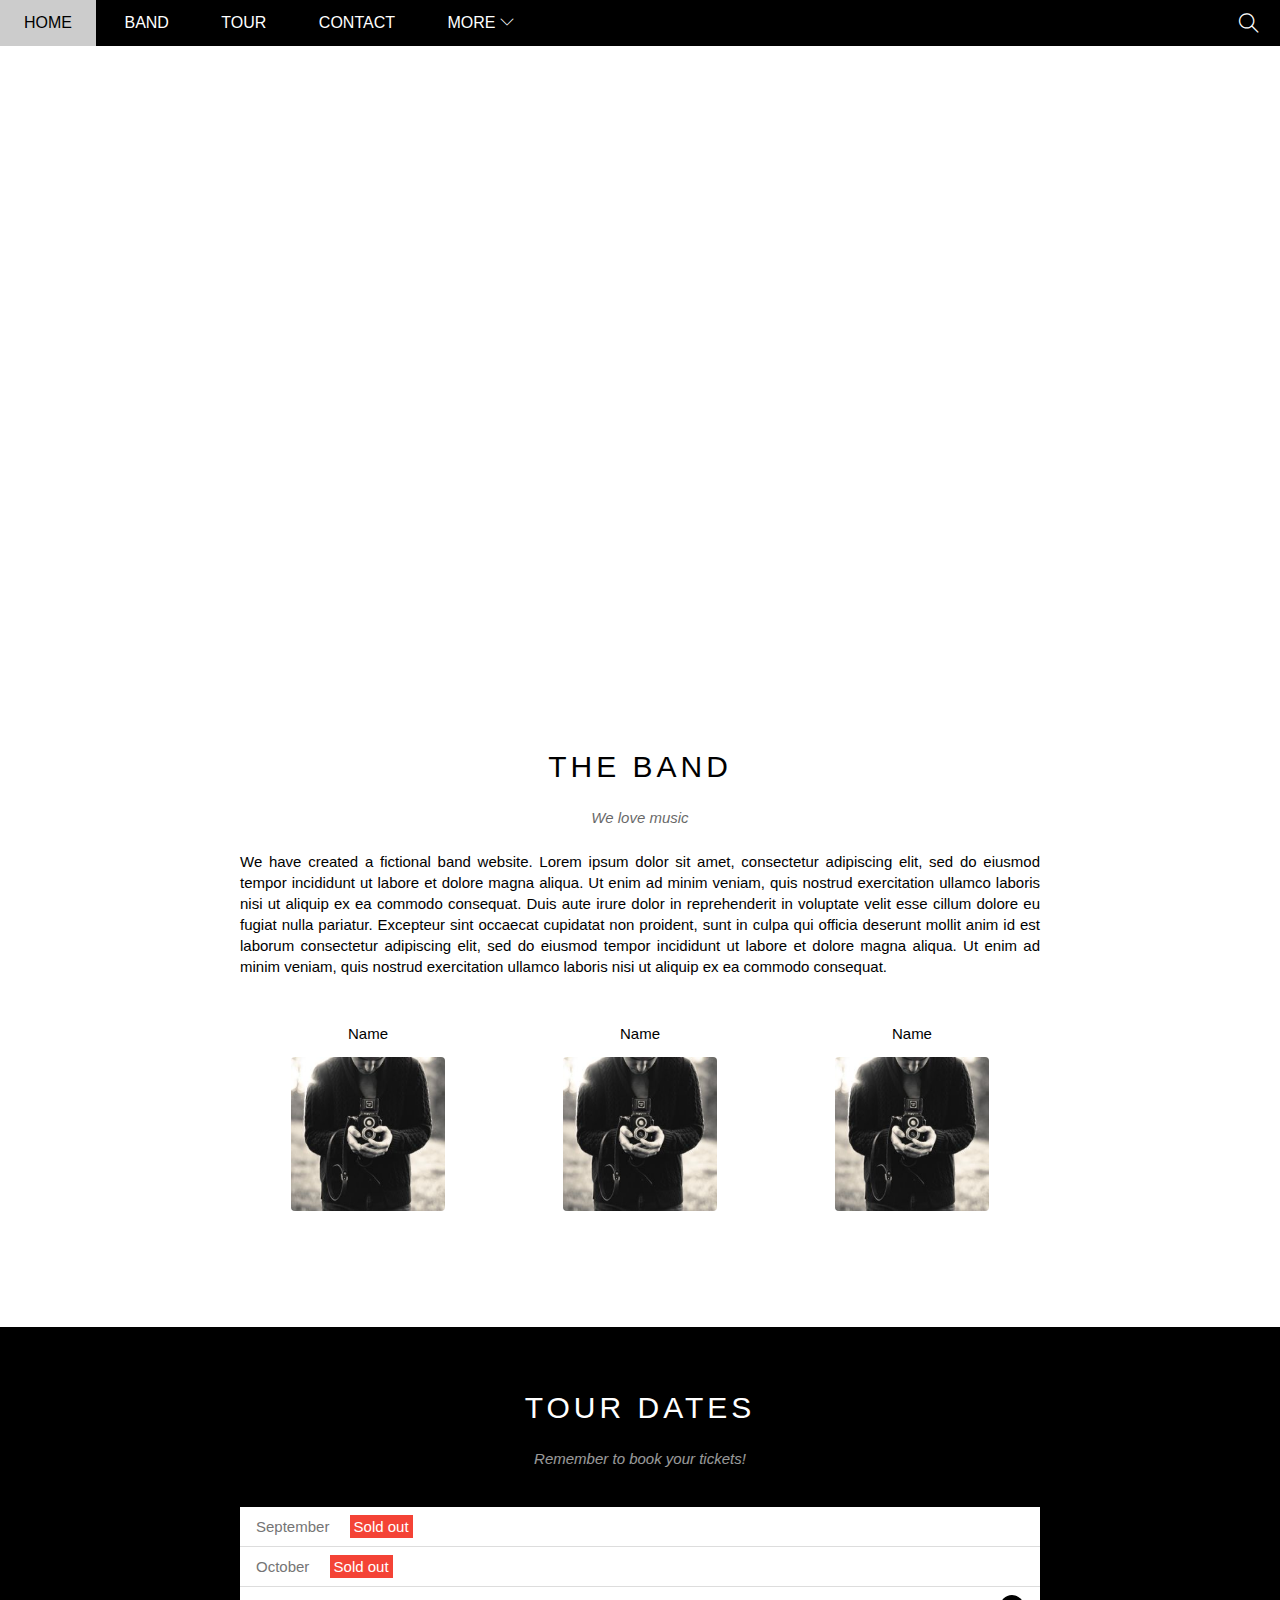
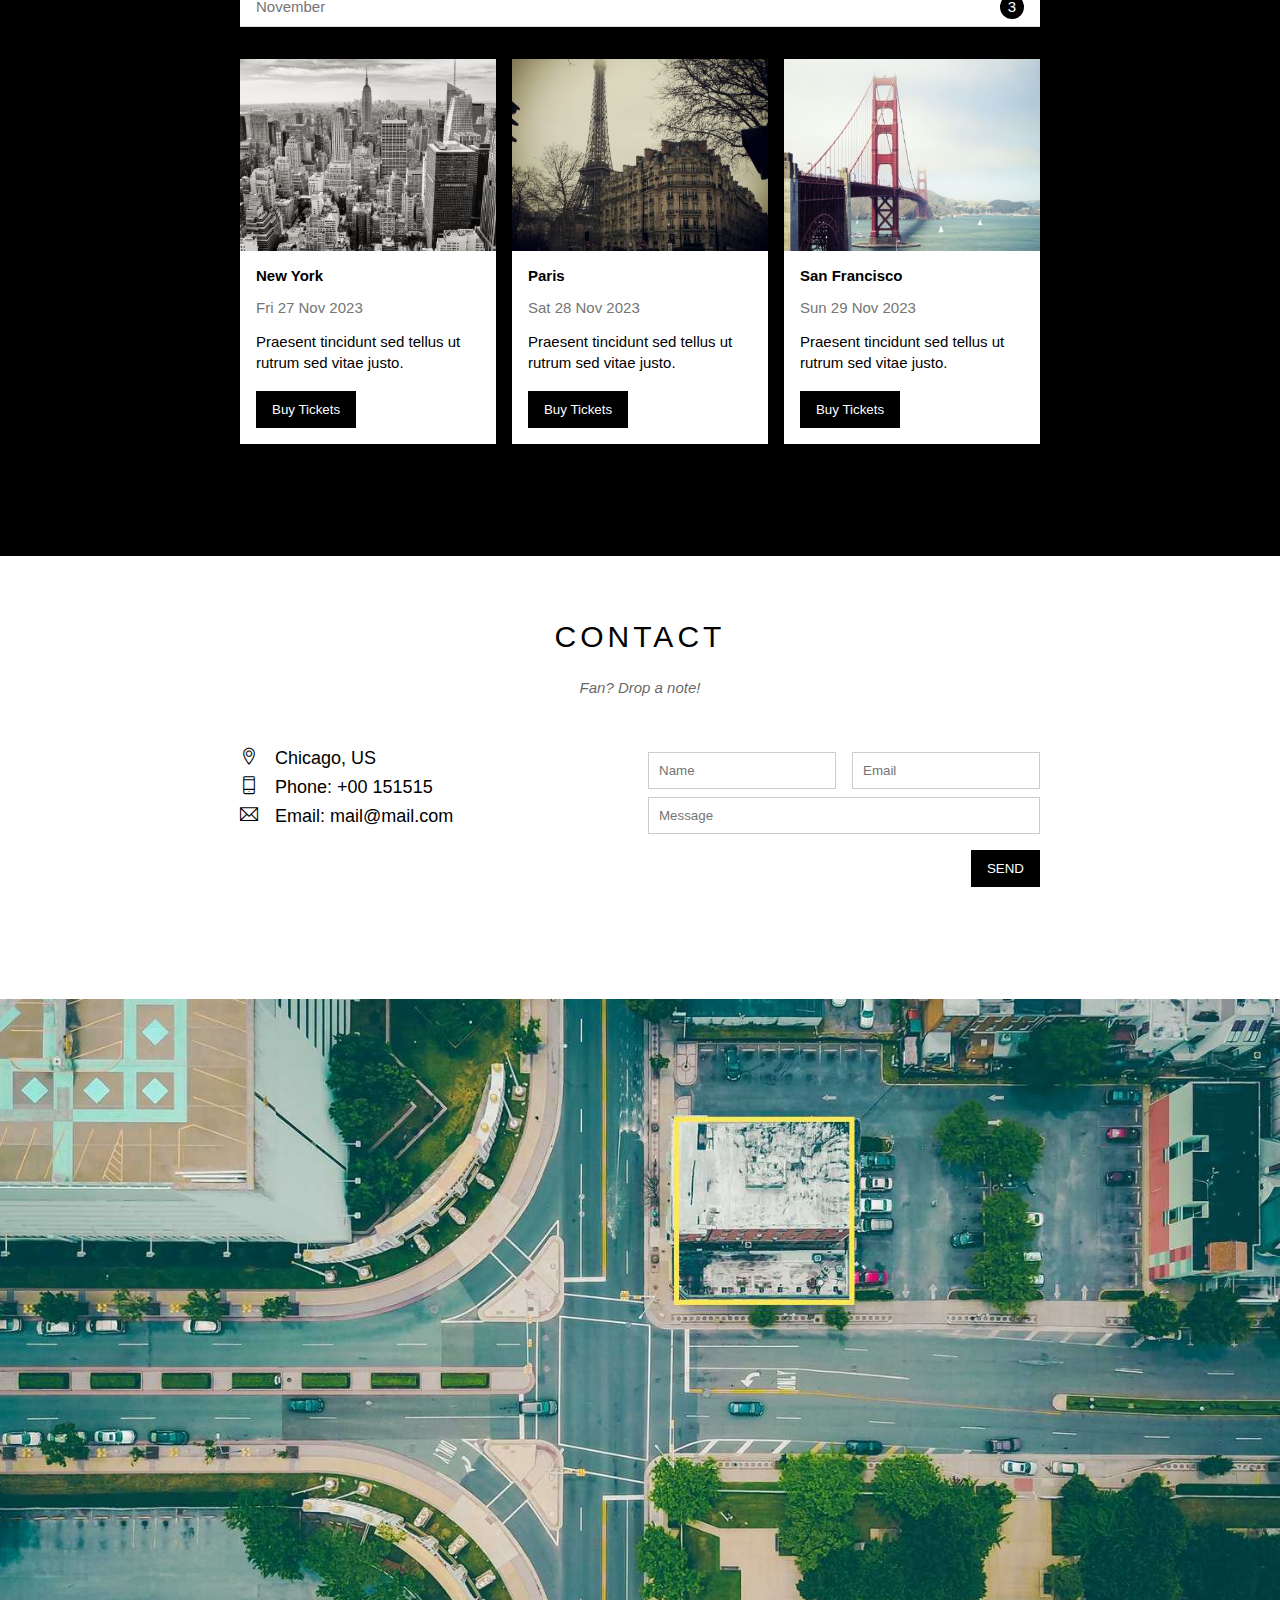
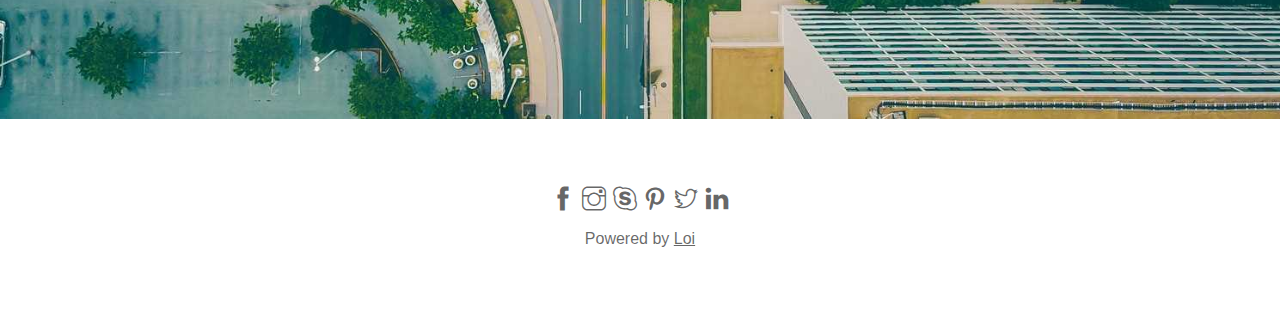
<file: index.html>
<!DOCTYPE html>
<html lang="en">
    <head>
        <meta charset="utf-8">
        <title>The band</title>
        <link rel="stylesheet" href="./assets/css/style.css">
        <link rel="stylesheet" href="./assets/font/themify-icons/themify-icons.css">
    </head>
    <body>
        <div id="main">
            <div id="header">
                <!--Begin: Nav-->
                <ul id="nav">
                    <li><a href="#">Home</a></li>
                    <li><a href="#band">Band</a></li>
                    <li><a href="#tour">Tour</a></li>
                    <li><a href="#contact">Contact</a></li>
                    <li>
                        <a href="#">
                            More
                            <i class="nav-arrow-down ti-angle-down"></i>
                        </a>
                        <ul class="subnav"> 
                                <li><a href="#">Merchandise</a></li>
                                <li><a href="#">Extras</a></li>
                                <li><a href="#">Media</a></li>
                        </ul>
                    </li>
                </ul>
                <!--End: Nav-->
                <!--Begin : Search button-->
                <div class="search-btn">
                    <i class="search-icon  ti-search"></i>
                </div>
                <!--End : Search button-->
            </div>

            <div id="slider">
                <div class="text-content">
                     <h2 class="text-heading">Chicago</h2>
                      <div class="text-descripton">Thank you, Chicago - A night we won't forget.
                      </div>  
                </div>
            </div>

            <div id="content">
                <!--About section-->
                <div id="band" class="content-section">
                    <h2 class="section-heading">
                        THE BAND
                    </h2>
                        <p class="section-sub-heading">We love music</p>
                        <p class="about-text">We have created a fictional band website. Lorem ipsum dolor sit amet, consectetur adipiscing elit, sed do eiusmod tempor incididunt ut labore et dolore magna aliqua. Ut enim ad minim veniam, quis nostrud exercitation ullamco laboris nisi ut aliquip ex ea commodo consequat. Duis aute irure dolor in reprehenderit in voluptate velit esse cillum dolore eu fugiat nulla pariatur. Excepteur sint occaecat cupidatat non proident, sunt in culpa qui officia deserunt mollit anim id est laborum consectetur adipiscing elit, sed do eiusmod tempor incididunt ut labore et dolore magna aliqua. Ut enim ad minim veniam, quis nostrud exercitation ullamco laboris nisi ut aliquip ex ea commodo consequat.</p>
                    <div class="row members-list">
                        <div class="col col-third text-center">
                            <p class="member-name">Name</p>
                            <img src="./assets/img/bandmember.jpg" alt="Name" class="member-img">
                        </div>
                        <div class="col col-third text-center">
                            <p class="member-name">Name</p>
                            <img src="./assets/img/bandmember.jpg" alt="Name" class="member-img">
                        </div>
                        <div class="col col-third text-center">
                            <p class="member-name">Name</p>
                            <img src="./assets/img/bandmember.jpg" alt="Name" class="member-img">
                        </div>
                        <div class="clear"></div>
                    </div>
                </div>

                <!--Tour section-->
                <div id="tour" class="tour-setion">
                    <div class="content-section">
                        <h2 class="section-heading text-white">
                            TOUR DATES
                        </h2>
                        <p class="section-sub-heading text-white">Remember to book your tickets!
                        </p>
                        <!--Tickets-->
                        <ul class="tickets-list">
                            <li>September <span class="sold-out">Sold out</span> </li>
                            <li>October  <span class="sold-out">Sold out</span></li>
                            <li>November <span class="quantity">3</span></li>
                        </ul>

                        <!--Places-->
                        <div class="row place-list">
                            <div class="col col-third">
                                <img src="./assets/img/newyork.jpg" alt="New York" class="place-img">
                                <div class="place-body">
                                    <h3 class="place-heading">New York</h3>
                                    <p class="place-time">Fri 27 Nov 2023 </p>
                                    <p class="place-desc">Praesent tincidunt sed tellus ut rutrum sed vitae justo.</p>
                                    <button class="btn js-buy-ticket">Buy Tickets</button>
                                </div>
                            </div>

                            <div class="col col-third">
                                <img src="./assets/img/paris.jpg" alt="Paris" class="place-img">
                                <div class="place-body">
                                    <h3 class="place-heading">Paris</h3>
                                    <p class="place-time">Sat 28 Nov 2023 </p>
                                    <p class="place-desc">Praesent tincidunt sed tellus ut rutrum sed vitae justo.</p>
                                    <button class="btn js-buy-ticket">Buy Tickets</button>
                                </div>
                            </div>

                            <div class="col col-third">
                                <img src="./assets/img/sanfran.jpg" alt="San Francisco" class="place-img">
                                <div class="place-body">
                                    <h3 class="place-heading">San Francisco</h3>
                                    <p class="place-time">Sun 29 Nov 2023 </p>
                                    <p class="place-desc">Praesent tincidunt sed tellus ut rutrum sed vitae justo.</p>
                                    <button class="btn js-buy-ticket">Buy Tickets</button>
                                </div>
                            </div>
                            <div class="clear"></div>
                        </div>
                    </div>
                </div>
                
                

                 <!-- Begin:Contact section-->
                 <div id="contact" class="content-section">
                    <h2 class="section-heading">
                        CONTACT
                    </h2>
                    <p class="section-sub-heading">Fan? Drop a note!</p>
                    
                    <div class="row contact-content">
                        <div class="col col-half contact-info">
                            <p><i class="ti-location-pin"></i> Chicago, US </p>
                            <p><i class="ti-mobile"></i> Phone: +00 151515</p>
                            <p><i class="ti-email"></i> Email: mail@mail.com </p>
                        </div>
                        <div class="col col-half contact-form">
                            <form action="">
                                <div class="row mt-8">
                                    <div class="col col-half">
                                        <input type="text" name="" placeholder="Name" required class="form-control">
                                    </div>
                                    <div class="col col-half">
                                        <input type="email" name="" placeholder="Email" required class="form-control">
                                    </div>
                                </div>
                                <div class="row mt-8">
                                    <div class="col col-full">
                                        <input type="text" name="" placeholder="Message" required class="form-control">
                                    </div>
                                </div>
                                <input class="btn mt-16 pull-right" type="submit" value="SEND" >
                            </form>
                        </div>
                    </div>
                </div>
                <!-- End :Contact section-->

                <div class="map-section">
                    <img src="./assets/img/map.jpg" alt="Map">
                </div>
            </div>

            <div id="footer">
                <div class="socials-list">
                    <a href="#"><i class="ti-facebook"></i></a>
                    <a href="#"><i class="ti-instagram"></i></a>
                    <a href="#"><i class="ti-skype"></i></a>
                    <a href="#"><i class="ti-pinterest"></i></a>
                    <a href="#"><i class="ti-twitter"></i></a>
                    <a href="#"><i class="ti-linkedin"></i></a>
                </div>
                <div class="coppyright">Powered by <a href="">Loi</a> </div>
            </div>
            
        </div>


        <div class="modal js-modal">
            <div class="modal-container js-modal-container">
                <div class="modal-close js-modal-close">
                    <i class="ti-close"></i>
                </div>

                <header class="modal-header">
                    <i class="modal-heading-icon ti-bag"></i>
                    Tickets
                </header>

                <div class="modal-body">
                    <label for="ticket-quantity" class="modal-label">
                        <i class="ti-shopping-cart"></i>
                        Tickets, $15 per person
                    </label>
                    <input id="ticket-quantity" type="text" class="modal-input" placeholder="How many?">

                    <label for="email" class="modal-label">
                        <i class="ti-user"></i>
                         Send To
                    </label>
                    <input id="email" type="email" class="modal-input" placeholder="Enter email...">

                    <button id="buy-tickets">
                        Pay
                        <i class="ti-check"></i>
                    </button>
                </div>

                <footer class="modal-footer">
                    <p class="modal-help">Need <a href="">help?</a></p>
                </footer>
            </div>
        </div>

        <script>
            const buyBtns = document.querySelectorAll('.js-buy-ticket')
            const modal =document.querySelector('.js-modal')
            const modalContainer =document.querySelector('.js-modal-container')
            const modalClose =document.querySelector('.js-modal-close')

            function showBuyTickets(){
                modal.classList.add('open')
            }

            function hideBuyTickets(){
                modal.classList.remove('open')
            }


            for (const buyBtn of buyBtns){
                buyBtn.addEventListener('click',showBuyTickets )
            }

            modalClose.addEventListener('click' ,hideBuyTickets )
            modal.addEventListener('click' ,hideBuyTickets)
            modalContainer.addEventListener('click',function(event){
                event.stopPropagation()
            })
        </script>

    </body>
</html>
</file>
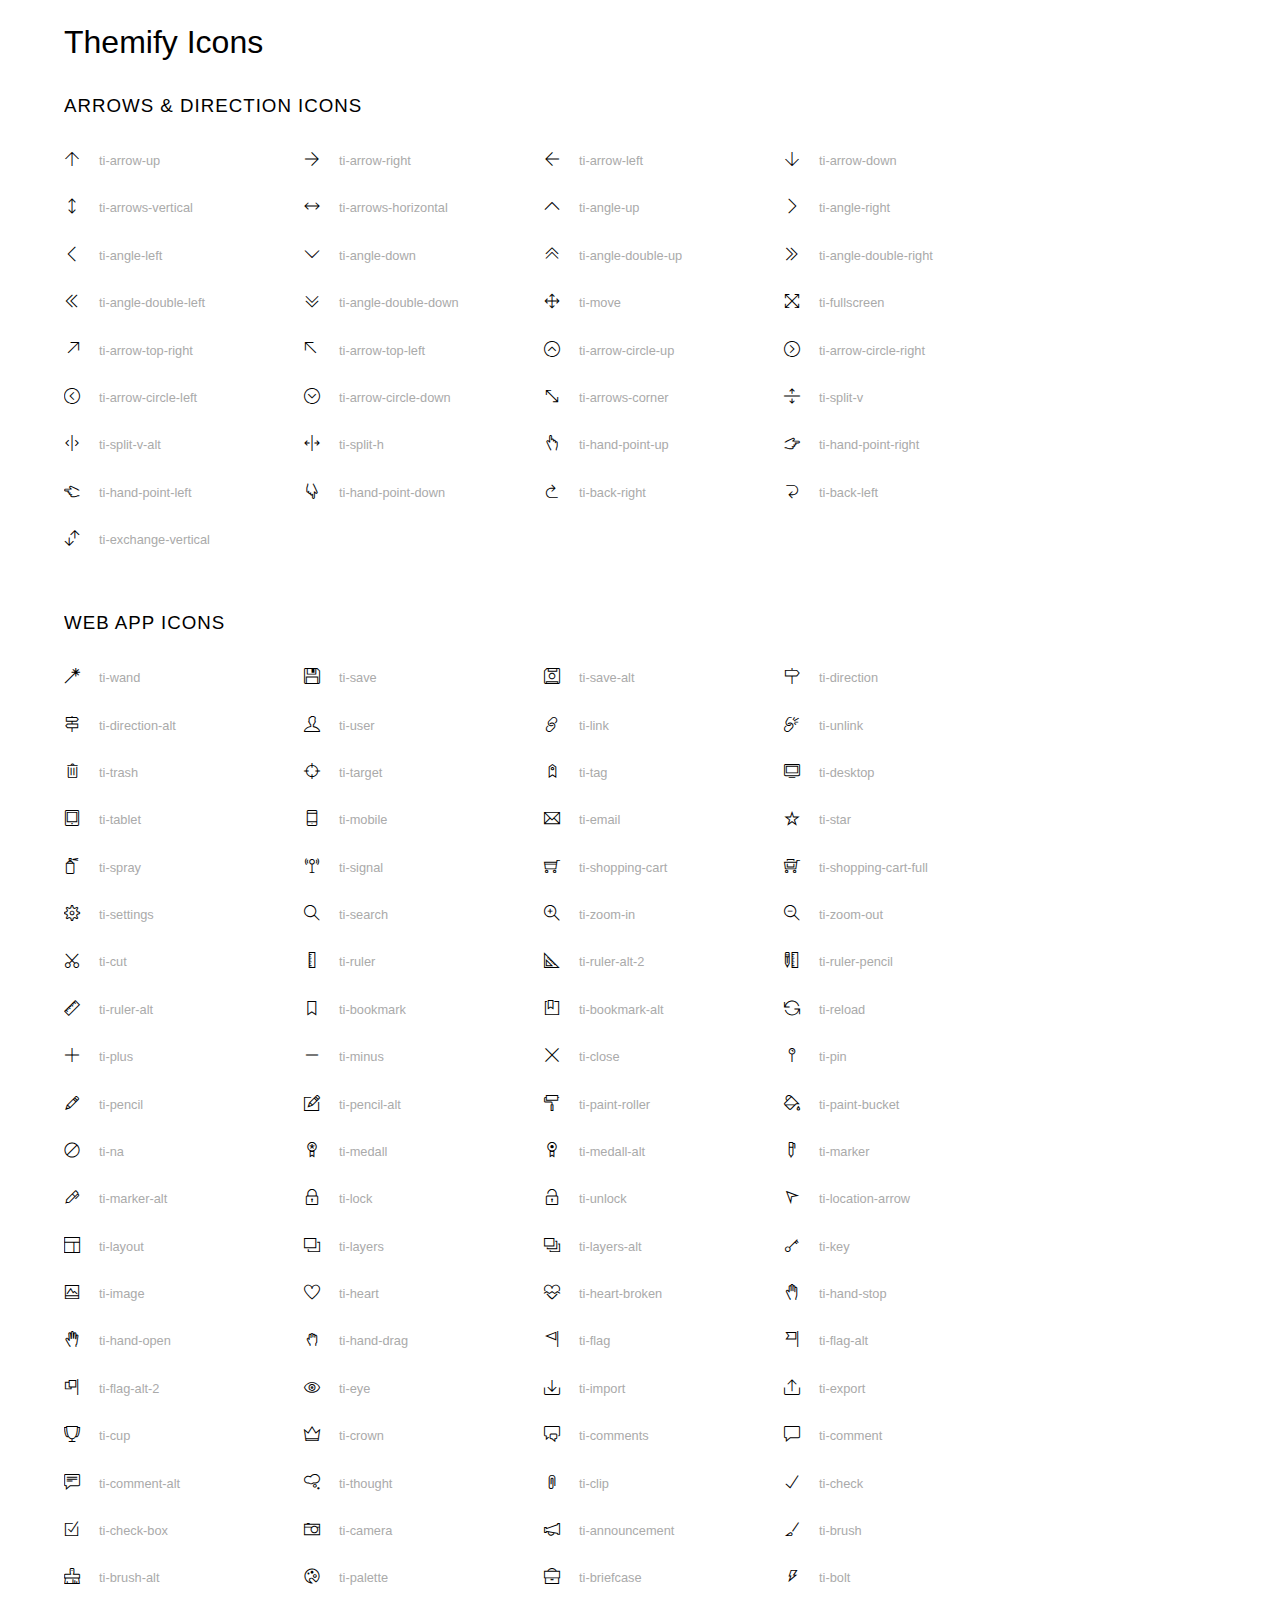
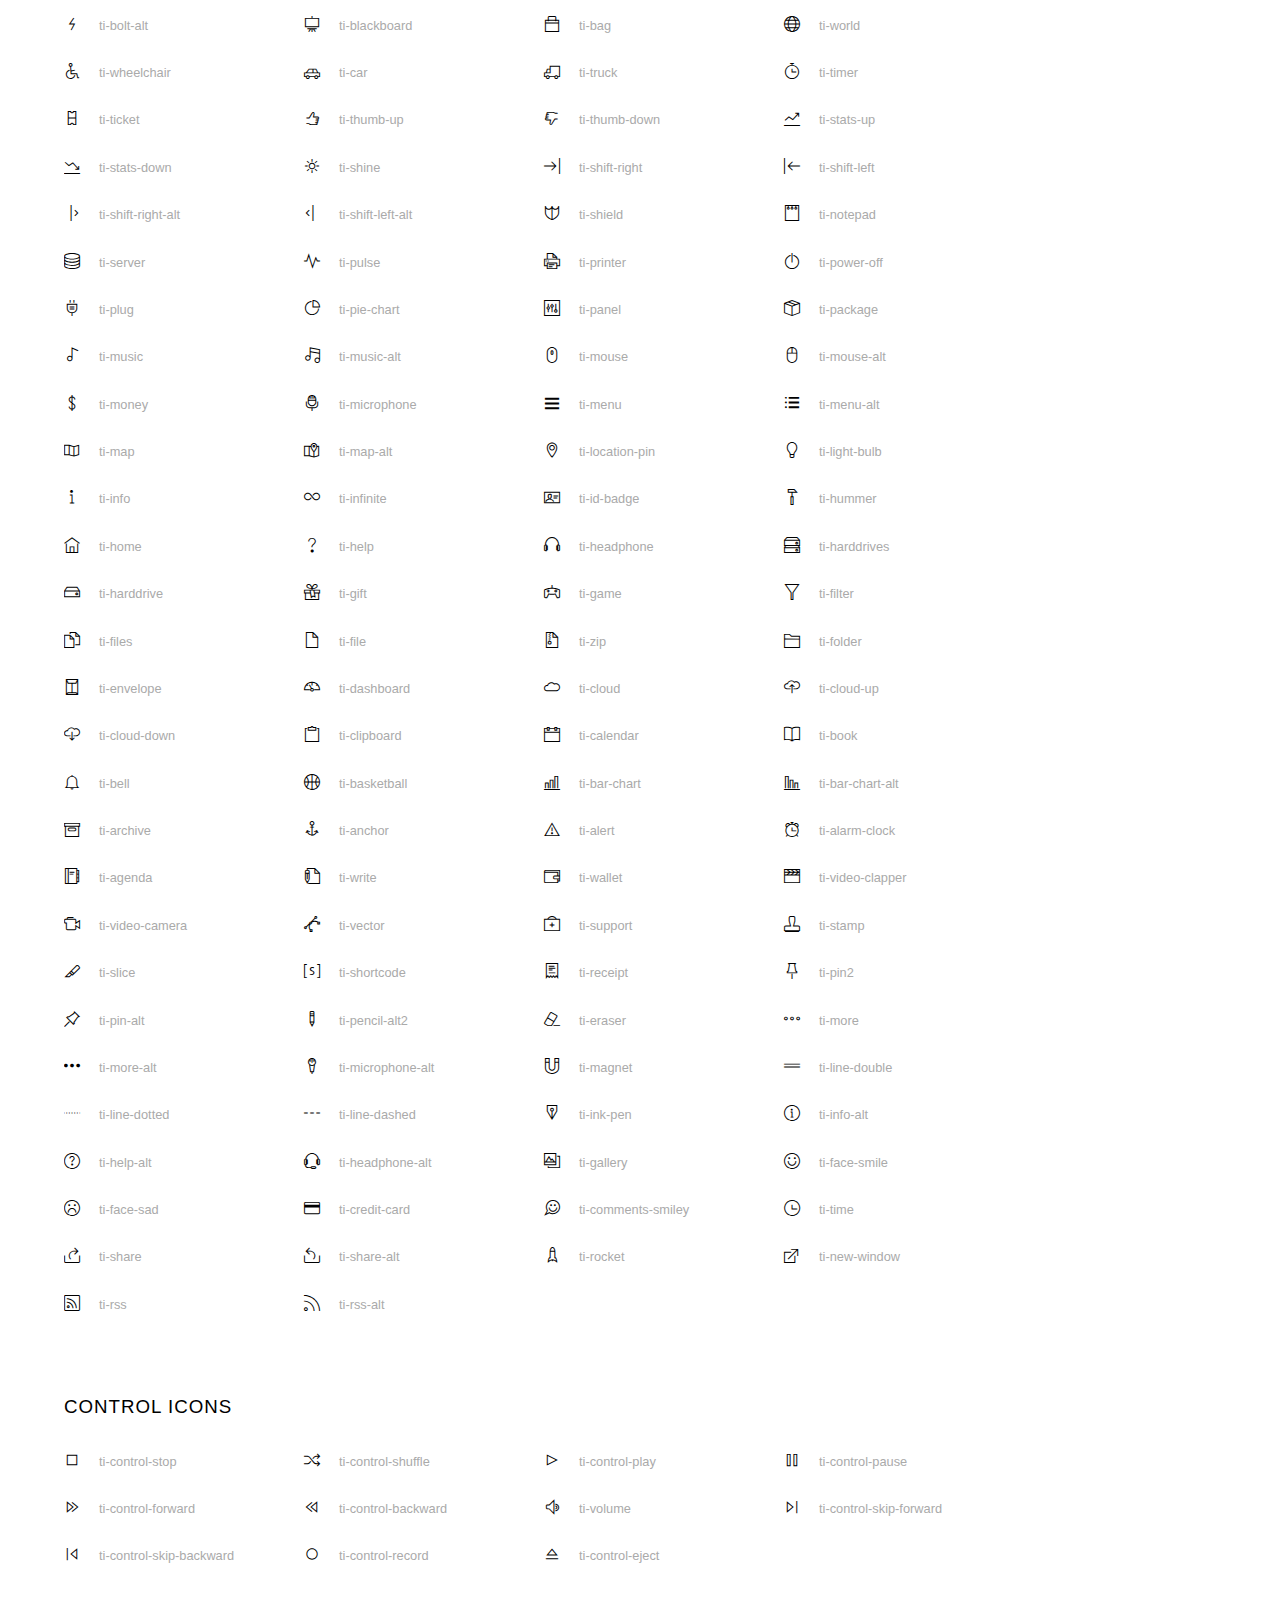
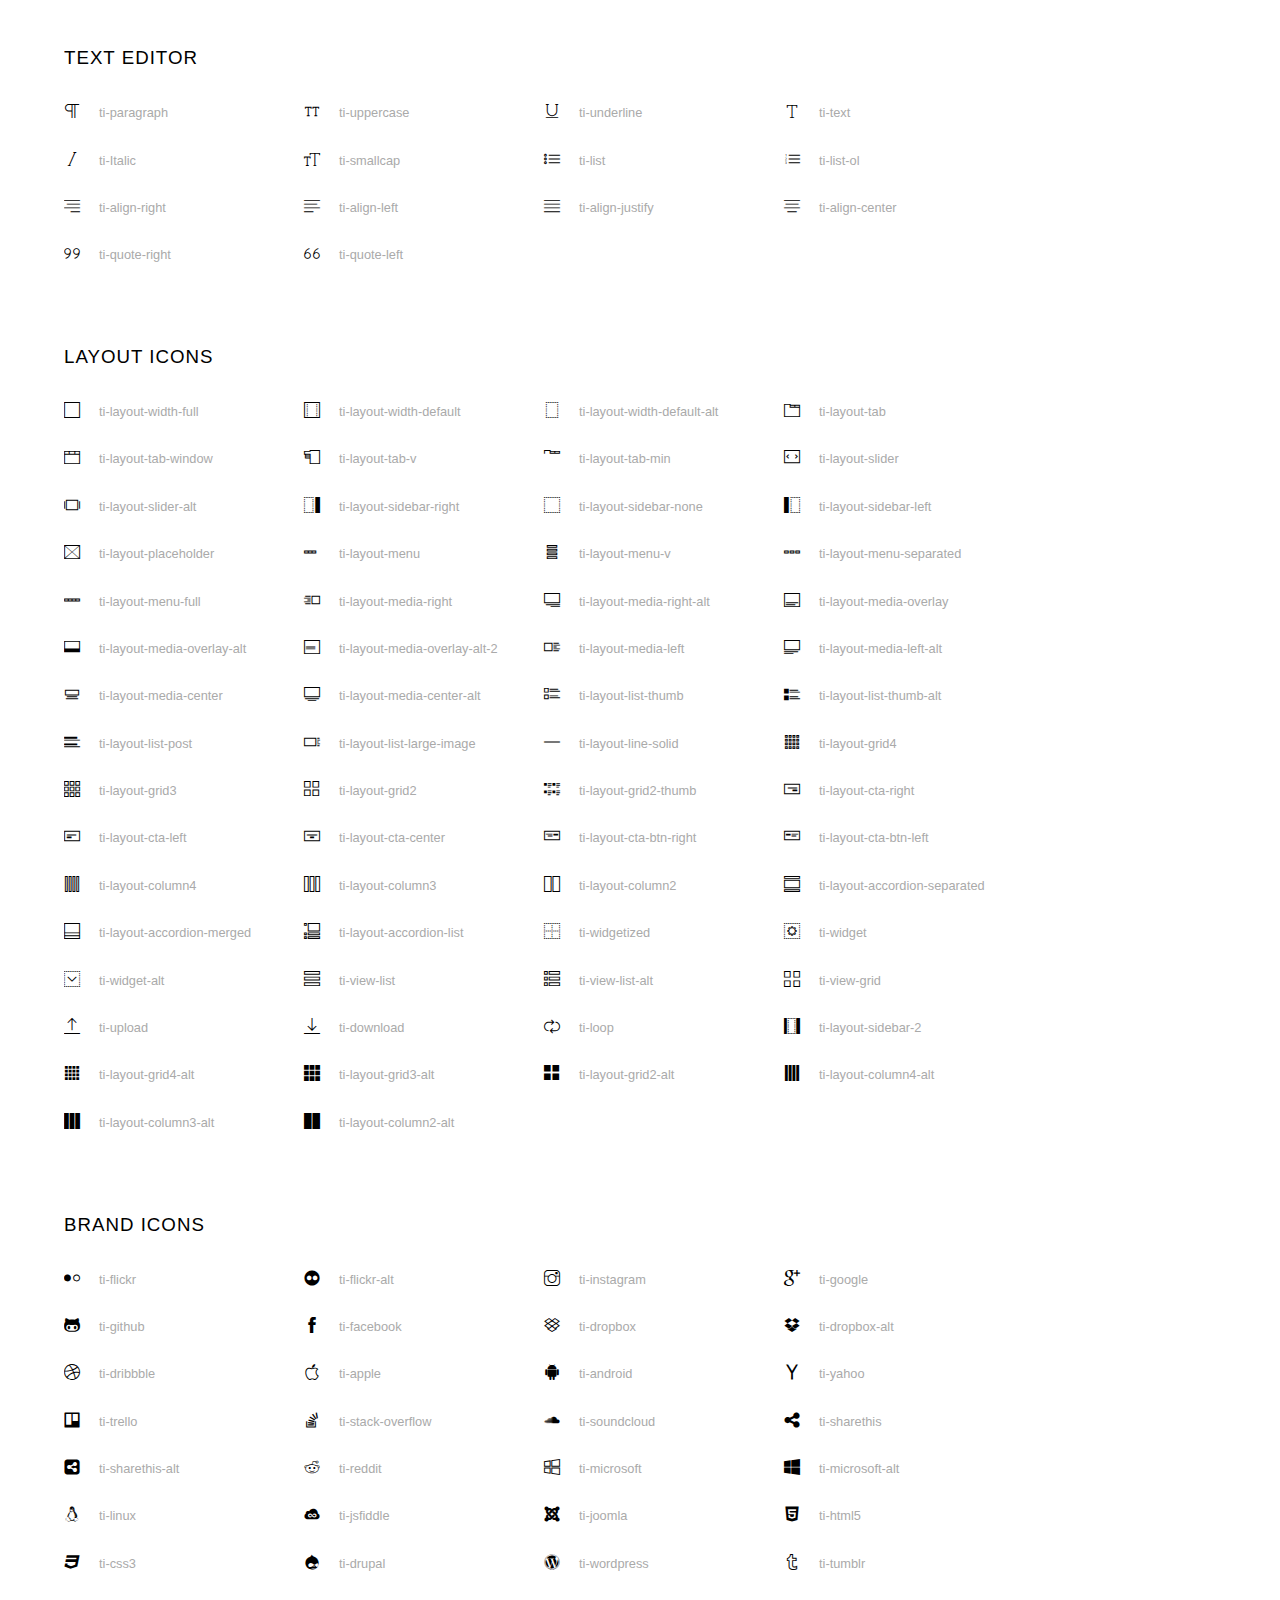
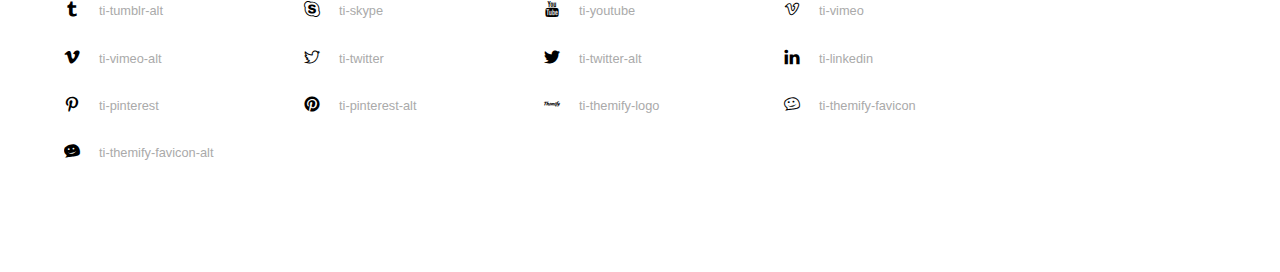
<file: assets/font/themify-icons/index.html>
<!doctype html>
<html>
<head>
	<meta charset="utf-8">
	<title>Themify Icon Font</title>
	<meta name="viewport" content="width=device-width">
	<link rel="stylesheet" href="demo-files/demo.css">
	<link rel="stylesheet" href="themify-icons.css">
	<!--[if lt IE 8]><!-->
	<link rel="stylesheet" href="ie7/ie7.css">
	<!--<![endif]-->
</head>
<body>
	<h1>Themify Icons</h1>

	<div class="icon-section">

		<div class="icon-section">
			<h3>Arrows &amp; Direction Icons </h3>

			<div class="icon-container">
				<span class="ti-arrow-up"></span><span class="icon-name"> ti-arrow-up</span>
			</div>
			<div class="icon-container">
				<span class="ti-arrow-right"></span><span class="icon-name"> ti-arrow-right</span>
			</div>
			<div class="icon-container">
				<span class="ti-arrow-left"></span><span class="icon-name"> ti-arrow-left</span>
			</div>
			<div class="icon-container">
				<span class="ti-arrow-down"></span><span class="icon-name"> ti-arrow-down</span>
			</div>
			<div class="icon-container">
				<span class="ti-arrows-vertical"></span><span class="icon-name"> ti-arrows-vertical</span>
			</div>
			<div class="icon-container">
				<span class="ti-arrows-horizontal"></span><span class="icon-name"> ti-arrows-horizontal</span>
			</div>
			<div class="icon-container">
				<span class="ti-angle-up"></span><span class="icon-name"> ti-angle-up</span>
			</div>
			<div class="icon-container">
				<span class="ti-angle-right"></span><span class="icon-name"> ti-angle-right</span>
			</div>
			<div class="icon-container">
				<span class="ti-angle-left"></span><span class="icon-name"> ti-angle-left</span>
			</div>
			<div class="icon-container">
				<span class="ti-angle-down"></span><span class="icon-name"> ti-angle-down</span>
			</div>	
			<div class="icon-container">
				<span class="ti-angle-double-up"></span><span class="icon-name"> ti-angle-double-up</span>
			</div>
			<div class="icon-container">
				<span class="ti-angle-double-right"></span><span class="icon-name"> ti-angle-double-right</span>
			</div>
			<div class="icon-container">
				<span class="ti-angle-double-left"></span><span class="icon-name"> ti-angle-double-left</span>
			</div>
			<div class="icon-container">
				<span class="ti-angle-double-down"></span><span class="icon-name"> ti-angle-double-down</span>
			</div>					
			<div class="icon-container">
				<span class="ti-move"></span><span class="icon-name"> ti-move</span>
			</div>
			<div class="icon-container">
				<span class="ti-fullscreen"></span><span class="icon-name"> ti-fullscreen</span>
			</div>
			<div class="icon-container">
				<span class="ti-arrow-top-right"></span><span class="icon-name"> ti-arrow-top-right</span>
			</div>
			<div class="icon-container">
				<span class="ti-arrow-top-left"></span><span class="icon-name"> ti-arrow-top-left</span>
			</div>
			<div class="icon-container">
				<span class="ti-arrow-circle-up"></span><span class="icon-name"> ti-arrow-circle-up</span>
			</div>
			<div class="icon-container">
				<span class="ti-arrow-circle-right"></span><span class="icon-name"> ti-arrow-circle-right</span>
			</div>
			<div class="icon-container">
				<span class="ti-arrow-circle-left"></span><span class="icon-name"> ti-arrow-circle-left</span>
			</div>
			<div class="icon-container">
				<span class="ti-arrow-circle-down"></span><span class="icon-name"> ti-arrow-circle-down</span>
			</div>
			<div class="icon-container">
				<span class="ti-arrows-corner"></span><span class="icon-name"> ti-arrows-corner</span>
			</div>
			<div class="icon-container">
				<span class="ti-split-v"></span><span class="icon-name"> ti-split-v</span>
			</div>

			<div class="icon-container">
				<span class="ti-split-v-alt"></span><span class="icon-name"> ti-split-v-alt</span>
			</div>
			<div class="icon-container">
				<span class="ti-split-h"></span><span class="icon-name"> ti-split-h</span>
			</div>
			<div class="icon-container">
				<span class="ti-hand-point-up"></span><span class="icon-name"> ti-hand-point-up</span>
			</div>
			<div class="icon-container">
				<span class="ti-hand-point-right"></span><span class="icon-name"> ti-hand-point-right</span>
			</div>
			<div class="icon-container">
				<span class="ti-hand-point-left"></span><span class="icon-name"> ti-hand-point-left</span>
			</div>
			<div class="icon-container">
				<span class="ti-hand-point-down"></span><span class="icon-name"> ti-hand-point-down</span>
			</div>
			<div class="icon-container">
				<span class="ti-back-right"></span><span class="icon-name"> ti-back-right</span>
			</div>
			<div class="icon-container">
				<span class="ti-back-left"></span><span class="icon-name"> ti-back-left</span>
			</div>
			<div class="icon-container">
				<span class="ti-exchange-vertical"></span><span class="icon-name"> ti-exchange-vertical</span>
			</div>

		</div> <!-- Arrows Icons -->



		<h3>Web App Icons</h3>
		
		<div class="icon-section">

			<div class="icon-container">
				<span class="ti-wand"></span><span class="icon-name"> ti-wand</span>
			</div>
			<div class="icon-container">
				<span class="ti-save"></span><span class="icon-name"> ti-save</span>
			</div>
			<div class="icon-container">
				<span class="ti-save-alt"></span><span class="icon-name"> ti-save-alt</span>
			</div>

			<div class="icon-container">
				<span class="ti-direction"></span><span class="icon-name"> ti-direction</span>
			</div>
			<div class="icon-container">
				<span class="ti-direction-alt"></span><span class="icon-name"> ti-direction-alt</span>
			</div>
			<div class="icon-container">
				<span class="ti-user"></span><span class="icon-name"> ti-user</span>
			</div>
			<div class="icon-container">
				<span class="ti-link"></span><span class="icon-name"> ti-link</span>
			</div>
			<div class="icon-container">
				<span class="ti-unlink"></span><span class="icon-name"> ti-unlink</span>
			</div>
			<div class="icon-container">
				<span class="ti-trash"></span><span class="icon-name"> ti-trash</span>
			</div>
			<div class="icon-container">
				<span class="ti-target"></span><span class="icon-name"> ti-target</span>
			</div>
			<div class="icon-container">
				<span class="ti-tag"></span><span class="icon-name"> ti-tag</span>
			</div>
			<div class="icon-container">
				<span class="ti-desktop"></span><span class="icon-name"> ti-desktop</span>
			</div>
			<div class="icon-container">
				<span class="ti-tablet"></span><span class="icon-name"> ti-tablet</span>
			</div>
			<div class="icon-container">
				<span class="ti-mobile"></span><span class="icon-name"> ti-mobile</span>
			</div>
			<div class="icon-container">
				<span class="ti-email"></span><span class="icon-name"> ti-email</span>
			</div>	
			<div class="icon-container">
				<span class="ti-star"></span><span class="icon-name"> ti-star</span>
			</div>
			<div class="icon-container">
				<span class="ti-spray"></span><span class="icon-name"> ti-spray</span>
			</div>
			<div class="icon-container">
				<span class="ti-signal"></span><span class="icon-name"> ti-signal</span>
			</div>
			<div class="icon-container">
				<span class="ti-shopping-cart"></span><span class="icon-name"> ti-shopping-cart</span>
			</div>
			<div class="icon-container">
				<span class="ti-shopping-cart-full"></span><span class="icon-name"> ti-shopping-cart-full</span>
			</div>
			<div class="icon-container">
				<span class="ti-settings"></span><span class="icon-name"> ti-settings</span>
			</div>
			<div class="icon-container">
				<span class="ti-search"></span><span class="icon-name"> ti-search</span>
			</div>
			<div class="icon-container">
				<span class="ti-zoom-in"></span><span class="icon-name"> ti-zoom-in</span>
			</div>
			<div class="icon-container">
				<span class="ti-zoom-out"></span><span class="icon-name"> ti-zoom-out</span>
			</div>
			<div class="icon-container">
				<span class="ti-cut"></span><span class="icon-name"> ti-cut</span>
			</div>
			<div class="icon-container">
				<span class="ti-ruler"></span><span class="icon-name"> ti-ruler</span>
			</div>
			<div class="icon-container">
				<span class="ti-ruler-alt-2"></span><span class="icon-name"> ti-ruler-alt-2</span>
			</div>			
			<div class="icon-container">
				<span class="ti-ruler-pencil"></span><span class="icon-name"> ti-ruler-pencil</span>
			</div>
			<div class="icon-container">
				<span class="ti-ruler-alt"></span><span class="icon-name"> ti-ruler-alt</span>
			</div>
			<div class="icon-container">
				<span class="ti-bookmark"></span><span class="icon-name"> ti-bookmark</span>
			</div>
			<div class="icon-container">
				<span class="ti-bookmark-alt"></span><span class="icon-name"> ti-bookmark-alt</span>
			</div>
			<div class="icon-container">
				<span class="ti-reload"></span><span class="icon-name"> ti-reload</span>
			</div>
			<div class="icon-container">
				<span class="ti-plus"></span><span class="icon-name"> ti-plus</span>
			</div>
			<div class="icon-container">
				<span class="ti-minus"></span><span class="icon-name"> ti-minus</span>
			</div>
			<div class="icon-container">
				<span class="ti-close"></span><span class="icon-name"> ti-close</span>
			</div>			
			<div class="icon-container">
				<span class="ti-pin"></span><span class="icon-name"> ti-pin</span>
			</div>
			<div class="icon-container">
				<span class="ti-pencil"></span><span class="icon-name"> ti-pencil</span>
			</div>
					
		  	<div class="icon-container">
				<span class="ti-pencil-alt"></span><span class="icon-name"> ti-pencil-alt</span>
			</div>
			<div class="icon-container">
				<span class="ti-paint-roller"></span><span class="icon-name"> ti-paint-roller</span>
			</div>
			<div class="icon-container">
				<span class="ti-paint-bucket"></span><span class="icon-name"> ti-paint-bucket</span>
			</div>
			<div class="icon-container">
				<span class="ti-na"></span><span class="icon-name"> ti-na</span>
			</div>
			<div class="icon-container">
				<span class="ti-medall"></span><span class="icon-name"> ti-medall</span>
			</div>
			<div class="icon-container">
				<span class="ti-medall-alt"></span><span class="icon-name"> ti-medall-alt</span>
			</div>
			<div class="icon-container">
				<span class="ti-marker"></span><span class="icon-name"> ti-marker</span>
			</div>
			<div class="icon-container">
				<span class="ti-marker-alt"></span><span class="icon-name"> ti-marker-alt</span>
			</div>

			<div class="icon-container">
				<span class="ti-lock"></span><span class="icon-name"> ti-lock</span>
			</div>
			<div class="icon-container">
				<span class="ti-unlock"></span><span class="icon-name"> ti-unlock</span>
			</div>
			<div class="icon-container">
				<span class="ti-location-arrow"></span><span class="icon-name"> ti-location-arrow</span>
			</div>
			<div class="icon-container">
				<span class="ti-layout"></span><span class="icon-name"> ti-layout</span>
			</div>
			<div class="icon-container">
				<span class="ti-layers"></span><span class="icon-name"> ti-layers</span>
			</div>
			<div class="icon-container">
				<span class="ti-layers-alt"></span><span class="icon-name"> ti-layers-alt</span>
			</div>
			<div class="icon-container">
				<span class="ti-key"></span><span class="icon-name"> ti-key</span>
			</div>
			<div class="icon-container">
				<span class="ti-image"></span><span class="icon-name"> ti-image</span>
			</div>
			<div class="icon-container">
				<span class="ti-heart"></span><span class="icon-name"> ti-heart</span>
			</div>
			<div class="icon-container">
				<span class="ti-heart-broken"></span><span class="icon-name"> ti-heart-broken</span>
			</div>
			<div class="icon-container">
				<span class="ti-hand-stop"></span><span class="icon-name"> ti-hand-stop</span>
			</div>
			<div class="icon-container">
				<span class="ti-hand-open"></span><span class="icon-name"> ti-hand-open</span>
			</div>
			<div class="icon-container">
				<span class="ti-hand-drag"></span><span class="icon-name"> ti-hand-drag</span>
			</div>
			<div class="icon-container">
				<span class="ti-flag"></span><span class="icon-name"> ti-flag</span>
			</div>
			<div class="icon-container">
				<span class="ti-flag-alt"></span><span class="icon-name"> ti-flag-alt</span>
			</div>
			<div class="icon-container">
				<span class="ti-flag-alt-2"></span><span class="icon-name"> ti-flag-alt-2</span>
			</div>
			<div class="icon-container">
				<span class="ti-eye"></span><span class="icon-name"> ti-eye</span>
			</div>
			<div class="icon-container">
				<span class="ti-import"></span><span class="icon-name"> ti-import</span>
			</div>			
			<div class="icon-container">
				<span class="ti-export"></span><span class="icon-name"> ti-export</span>
			</div>
			<div class="icon-container">
				<span class="ti-cup"></span><span class="icon-name"> ti-cup</span>
			</div>
			<div class="icon-container">
				<span class="ti-crown"></span><span class="icon-name"> ti-crown</span>
			</div>
			<div class="icon-container">
				<span class="ti-comments"></span><span class="icon-name"> ti-comments</span>
			</div>
			<div class="icon-container">
				<span class="ti-comment"></span><span class="icon-name"> ti-comment</span>
			</div>
			<div class="icon-container">
				<span class="ti-comment-alt"></span><span class="icon-name"> ti-comment-alt</span>
			</div>
			<div class="icon-container">
				<span class="ti-thought"></span><span class="icon-name"> ti-thought</span>
			</div>			
			<div class="icon-container">
				<span class="ti-clip"></span><span class="icon-name"> ti-clip</span>
			</div>

			<div class="icon-container">
				<span class="ti-check"></span><span class="icon-name"> ti-check</span>
			</div>
			<div class="icon-container">
				<span class="ti-check-box"></span><span class="icon-name"> ti-check-box</span>
			</div>
			<div class="icon-container">
				<span class="ti-camera"></span><span class="icon-name"> ti-camera</span>
			</div>
			<div class="icon-container">
				<span class="ti-announcement"></span><span class="icon-name"> ti-announcement</span>
			</div>
			<div class="icon-container">
				<span class="ti-brush"></span><span class="icon-name"> ti-brush</span>
			</div>
			<div class="icon-container">
				<span class="ti-brush-alt"></span><span class="icon-name"> ti-brush-alt</span>
			</div>
			<div class="icon-container">
				<span class="ti-palette"></span><span class="icon-name"> ti-palette</span>
			</div>			
			<div class="icon-container">
				<span class="ti-briefcase"></span><span class="icon-name"> ti-briefcase</span>
			</div>
			<div class="icon-container">
				<span class="ti-bolt"></span><span class="icon-name"> ti-bolt</span>
			</div>
			<div class="icon-container">
				<span class="ti-bolt-alt"></span><span class="icon-name"> ti-bolt-alt</span>
			</div>
			<div class="icon-container">
				<span class="ti-blackboard"></span><span class="icon-name"> ti-blackboard</span>
			</div>
			<div class="icon-container">
				<span class="ti-bag"></span><span class="icon-name"> ti-bag</span>
			</div>
			<div class="icon-container">
				<span class="ti-world"></span><span class="icon-name"> ti-world</span>
			</div>
			<div class="icon-container">
				<span class="ti-wheelchair"></span><span class="icon-name"> ti-wheelchair</span>
			</div>
			<div class="icon-container">
				<span class="ti-car"></span><span class="icon-name"> ti-car</span>
			</div>
			<div class="icon-container">
				<span class="ti-truck"></span><span class="icon-name"> ti-truck</span>
			</div>
			<div class="icon-container">
				<span class="ti-timer"></span><span class="icon-name"> ti-timer</span>
			</div>
			<div class="icon-container">
				<span class="ti-ticket"></span><span class="icon-name"> ti-ticket</span>
			</div>
			<div class="icon-container">
				<span class="ti-thumb-up"></span><span class="icon-name"> ti-thumb-up</span>
			</div>
			<div class="icon-container">
				<span class="ti-thumb-down"></span><span class="icon-name"> ti-thumb-down</span>
			</div>

			<div class="icon-container">
				<span class="ti-stats-up"></span><span class="icon-name"> ti-stats-up</span>
			</div>
			<div class="icon-container">
				<span class="ti-stats-down"></span><span class="icon-name"> ti-stats-down</span>
			</div>
			<div class="icon-container">
				<span class="ti-shine"></span><span class="icon-name"> ti-shine</span>
			</div>
			<div class="icon-container">
				<span class="ti-shift-right"></span><span class="icon-name"> ti-shift-right</span>
			</div>
			<div class="icon-container">
				<span class="ti-shift-left"></span><span class="icon-name"> ti-shift-left</span>
			</div>

			<div class="icon-container">
				<span class="ti-shift-right-alt"></span><span class="icon-name"> ti-shift-right-alt</span>
			</div>
			<div class="icon-container">
				<span class="ti-shift-left-alt"></span><span class="icon-name"> ti-shift-left-alt</span>
			</div>
			<div class="icon-container">
				<span class="ti-shield"></span><span class="icon-name"> ti-shield</span>
			</div>
			<div class="icon-container">
				<span class="ti-notepad"></span><span class="icon-name"> ti-notepad</span>
			</div>
			<div class="icon-container">
				<span class="ti-server"></span><span class="icon-name"> ti-server</span>
			</div>

			<div class="icon-container">
				<span class="ti-pulse"></span><span class="icon-name"> ti-pulse</span>
			</div>
			<div class="icon-container">
				<span class="ti-printer"></span><span class="icon-name"> ti-printer</span>
			</div>
			<div class="icon-container">
				<span class="ti-power-off"></span><span class="icon-name"> ti-power-off</span>
			</div>
			<div class="icon-container">
				<span class="ti-plug"></span><span class="icon-name"> ti-plug</span>
			</div>
			<div class="icon-container">
				<span class="ti-pie-chart"></span><span class="icon-name"> ti-pie-chart</span>
			</div>

			<div class="icon-container">
				<span class="ti-panel"></span><span class="icon-name"> ti-panel</span>
			</div>
			<div class="icon-container">
				<span class="ti-package"></span><span class="icon-name"> ti-package</span>
			</div>
			<div class="icon-container">
				<span class="ti-music"></span><span class="icon-name"> ti-music</span>
			</div>
			<div class="icon-container">
				<span class="ti-music-alt"></span><span class="icon-name"> ti-music-alt</span>
			</div>
			<div class="icon-container">
				<span class="ti-mouse"></span><span class="icon-name"> ti-mouse</span>
			</div>
			<div class="icon-container">
				<span class="ti-mouse-alt"></span><span class="icon-name"> ti-mouse-alt</span>
			</div>
			<div class="icon-container">
				<span class="ti-money"></span><span class="icon-name"> ti-money</span>
			</div>
			<div class="icon-container">
				<span class="ti-microphone"></span><span class="icon-name"> ti-microphone</span>
			</div>
			<div class="icon-container">
				<span class="ti-menu"></span><span class="icon-name"> ti-menu</span>
			</div>
			<div class="icon-container">
				<span class="ti-menu-alt"></span><span class="icon-name"> ti-menu-alt</span>
			</div>
			<div class="icon-container">
				<span class="ti-map"></span><span class="icon-name"> ti-map</span>
			</div>
			<div class="icon-container">
				<span class="ti-map-alt"></span><span class="icon-name"> ti-map-alt</span>
			</div>

			<div class="icon-container">
				<span class="ti-location-pin"></span><span class="icon-name"> ti-location-pin</span>
			</div>

			<div class="icon-container">
				<span class="ti-light-bulb"></span><span class="icon-name"> ti-light-bulb</span>
			</div>
			<div class="icon-container">
				<span class="ti-info"></span><span class="icon-name"> ti-info</span>
			</div>
			<div class="icon-container">
				<span class="ti-infinite"></span><span class="icon-name"> ti-infinite</span>
			</div>
			<div class="icon-container">
				<span class="ti-id-badge"></span><span class="icon-name"> ti-id-badge</span>
			</div>
			<div class="icon-container">
				<span class="ti-hummer"></span><span class="icon-name"> ti-hummer</span>
			</div>
			<div class="icon-container">
				<span class="ti-home"></span><span class="icon-name"> ti-home</span>
			</div>
			<div class="icon-container">
				<span class="ti-help"></span><span class="icon-name"> ti-help</span>
			</div>
			<div class="icon-container">
				<span class="ti-headphone"></span><span class="icon-name"> ti-headphone</span>
			</div>
			<div class="icon-container">
				<span class="ti-harddrives"></span><span class="icon-name"> ti-harddrives</span>
			</div>
			<div class="icon-container">
				<span class="ti-harddrive"></span><span class="icon-name"> ti-harddrive</span>
			</div>
			<div class="icon-container">
				<span class="ti-gift"></span><span class="icon-name"> ti-gift</span>
			</div>
			<div class="icon-container">
				<span class="ti-game"></span><span class="icon-name"> ti-game</span>
			</div>
			<div class="icon-container">
				<span class="ti-filter"></span><span class="icon-name"> ti-filter</span>
			</div>
			<div class="icon-container">
				<span class="ti-files"></span><span class="icon-name"> ti-files</span>
			</div>
			<div class="icon-container">
				<span class="ti-file"></span><span class="icon-name"> ti-file</span>
			</div>
			<div class="icon-container">
				<span class="ti-zip"></span><span class="icon-name"> ti-zip</span>
			</div>
			<div class="icon-container">
				<span class="ti-folder"></span><span class="icon-name"> ti-folder</span>
			</div>			
			<div class="icon-container">
				<span class="ti-envelope"></span><span class="icon-name"> ti-envelope</span>
			</div>


			<div class="icon-container">
				<span class="ti-dashboard"></span><span class="icon-name"> ti-dashboard</span>
			</div>
			<div class="icon-container">
				<span class="ti-cloud"></span><span class="icon-name"> ti-cloud</span>
			</div>
			<div class="icon-container">
				<span class="ti-cloud-up"></span><span class="icon-name"> ti-cloud-up</span>
			</div>
			<div class="icon-container">
				<span class="ti-cloud-down"></span><span class="icon-name"> ti-cloud-down</span>
			</div>
			<div class="icon-container">
				<span class="ti-clipboard"></span><span class="icon-name"> ti-clipboard</span>
			</div>
			<div class="icon-container">
				<span class="ti-calendar"></span><span class="icon-name"> ti-calendar</span>
			</div>
			<div class="icon-container">
				<span class="ti-book"></span><span class="icon-name"> ti-book</span>
			</div>
			<div class="icon-container">
				<span class="ti-bell"></span><span class="icon-name"> ti-bell</span>
			</div>
			<div class="icon-container">
				<span class="ti-basketball"></span><span class="icon-name"> ti-basketball</span>
			</div>
			<div class="icon-container">
				<span class="ti-bar-chart"></span><span class="icon-name"> ti-bar-chart</span>
			</div>
			<div class="icon-container">
				<span class="ti-bar-chart-alt"></span><span class="icon-name"> ti-bar-chart-alt</span>
			</div>


			<div class="icon-container">
				<span class="ti-archive"></span><span class="icon-name"> ti-archive</span>
			</div>
			<div class="icon-container">
				<span class="ti-anchor"></span><span class="icon-name"> ti-anchor</span>
			</div>

			<div class="icon-container">
				<span class="ti-alert"></span><span class="icon-name"> ti-alert</span>
			</div>
			<div class="icon-container">
				<span class="ti-alarm-clock"></span><span class="icon-name"> ti-alarm-clock</span>
			</div>
			<div class="icon-container">
				<span class="ti-agenda"></span><span class="icon-name"> ti-agenda</span>
			</div>
			<div class="icon-container">
				<span class="ti-write"></span><span class="icon-name"> ti-write</span>
			</div>

			<div class="icon-container">
				<span class="ti-wallet"></span><span class="icon-name"> ti-wallet</span>
			</div>
			<div class="icon-container">
				<span class="ti-video-clapper"></span><span class="icon-name"> ti-video-clapper</span>
			</div>
			<div class="icon-container">
				<span class="ti-video-camera"></span><span class="icon-name"> ti-video-camera</span>
			</div>
			<div class="icon-container">
				<span class="ti-vector"></span><span class="icon-name"> ti-vector</span>
			</div>

			<div class="icon-container">
				<span class="ti-support"></span><span class="icon-name"> ti-support</span>
			</div>
			<div class="icon-container">
				<span class="ti-stamp"></span><span class="icon-name"> ti-stamp</span>
			</div>
			<div class="icon-container">
				<span class="ti-slice"></span><span class="icon-name"> ti-slice</span>
			</div>
			<div class="icon-container">
				<span class="ti-shortcode"></span><span class="icon-name"> ti-shortcode</span>
			</div>
			<div class="icon-container">
				<span class="ti-receipt"></span><span class="icon-name"> ti-receipt</span>
			</div>
			<div class="icon-container">
				<span class="ti-pin2"></span><span class="icon-name"> ti-pin2</span>
			</div>
			<div class="icon-container">
				<span class="ti-pin-alt"></span><span class="icon-name"> ti-pin-alt</span>
			</div>
			<div class="icon-container">
				<span class="ti-pencil-alt2"></span><span class="icon-name"> ti-pencil-alt2</span>
			</div>
			<div class="icon-container">
				<span class="ti-eraser"></span><span class="icon-name"> ti-eraser</span>
			</div>			
			<div class="icon-container">
				<span class="ti-more"></span><span class="icon-name"> ti-more</span>
			</div>
			<div class="icon-container">
				<span class="ti-more-alt"></span><span class="icon-name"> ti-more-alt</span>
			</div>
			<div class="icon-container">
				<span class="ti-microphone-alt"></span><span class="icon-name"> ti-microphone-alt</span>
			</div>
			<div class="icon-container">
				<span class="ti-magnet"></span><span class="icon-name"> ti-magnet</span>
			</div>
			<div class="icon-container">
				<span class="ti-line-double"></span><span class="icon-name"> ti-line-double</span>
			</div>
			<div class="icon-container">
				<span class="ti-line-dotted"></span><span class="icon-name"> ti-line-dotted</span>
			</div>
			<div class="icon-container">
				<span class="ti-line-dashed"></span><span class="icon-name"> ti-line-dashed</span>
			</div>

			<div class="icon-container">
				<span class="ti-ink-pen"></span><span class="icon-name"> ti-ink-pen</span>
			</div>
			<div class="icon-container">
				<span class="ti-info-alt"></span><span class="icon-name"> ti-info-alt</span>
			</div>
			<div class="icon-container">
				<span class="ti-help-alt"></span><span class="icon-name"> ti-help-alt</span>
			</div>
			<div class="icon-container">
				<span class="ti-headphone-alt"></span><span class="icon-name"> ti-headphone-alt</span>
			</div>

			<div class="icon-container">
				<span class="ti-gallery"></span><span class="icon-name"> ti-gallery</span>
			</div>
			<div class="icon-container">
				<span class="ti-face-smile"></span><span class="icon-name"> ti-face-smile</span>
			</div>
			<div class="icon-container">
				<span class="ti-face-sad"></span><span class="icon-name"> ti-face-sad</span>
			</div>
			<div class="icon-container">
				<span class="ti-credit-card"></span><span class="icon-name"> ti-credit-card</span>
			</div>
			<div class="icon-container">
				<span class="ti-comments-smiley"></span><span class="icon-name"> ti-comments-smiley</span>
			</div>
			<div class="icon-container">
				<span class="ti-time"></span><span class="icon-name"> ti-time</span>
			</div>
			<div class="icon-container">
				<span class="ti-share"></span><span class="icon-name"> ti-share</span>
			</div>
			<div class="icon-container">
				<span class="ti-share-alt"></span><span class="icon-name"> ti-share-alt</span>
			</div>
			<div class="icon-container">
				<span class="ti-rocket"></span><span class="icon-name"> ti-rocket</span>
			</div>

			<div class="icon-container">
				<span class="ti-new-window"></span><span class="icon-name"> ti-new-window</span>
			</div>

			<div class="icon-container">
				<span class="ti-rss"></span><span class="icon-name"> ti-rss</span>
			</div>

			<div class="icon-container">
				<span class="ti-rss-alt"></span><span class="icon-name"> ti-rss-alt</span>
			</div>
			
		</div><!-- Web App Icons -->


		<div class="icon-section">
			<h3>Control Icons</h3>
			<div class="icon-container">
				<span class="ti-control-stop"></span><span class="icon-name"> ti-control-stop</span>
			</div>
			<div class="icon-container">
				<span class="ti-control-shuffle"></span><span class="icon-name"> ti-control-shuffle</span>
			</div>
			<div class="icon-container">
				<span class="ti-control-play"></span><span class="icon-name"> ti-control-play</span>
			</div>
			<div class="icon-container">
				<span class="ti-control-pause"></span><span class="icon-name"> ti-control-pause</span>
			</div>
			<div class="icon-container">
				<span class="ti-control-forward"></span><span class="icon-name"> ti-control-forward</span>
			</div>
			<div class="icon-container">
				<span class="ti-control-backward"></span><span class="icon-name"> ti-control-backward</span>
			</div>	
			<div class="icon-container">
				<span class="ti-volume"></span><span class="icon-name"> ti-volume</span>
			</div>
			<div class="icon-container">
				<span class="ti-control-skip-forward"></span><span class="icon-name"> ti-control-skip-forward</span>
			</div>
			<div class="icon-container">
				<span class="ti-control-skip-backward"></span><span class="icon-name"> ti-control-skip-backward</span>
			</div>
			<div class="icon-container">
				<span class="ti-control-record"></span><span class="icon-name"> ti-control-record</span>
			</div>
			<div class="icon-container">
				<span class="ti-control-eject"></span><span class="icon-name"> ti-control-eject</span>
			</div>			
		</div> <!-- Control Icons -->


		<div class="icon-section">
			<h3>Text Editor</h3>

			<div class="icon-container">
				<span class="ti-paragraph"></span><span class="icon-name"> ti-paragraph</span>
			</div>
			<div class="icon-container">
				<span class="ti-uppercase"></span><span class="icon-name"> ti-uppercase</span>
			</div>

			<div class="icon-container">
				<span class="ti-underline"></span><span class="icon-name"> ti-underline</span>
			</div>
			<div class="icon-container">
				<span class="ti-text"></span><span class="icon-name"> ti-text</span>
			</div>
			<div class="icon-container">
				<span class="ti-Italic"></span><span class="icon-name"> ti-Italic</span>
			</div>
			<div class="icon-container">
				<span class="ti-smallcap"></span><span class="icon-name"> ti-smallcap</span>
			</div>
			<div class="icon-container">
				<span class="ti-list"></span><span class="icon-name"> ti-list</span>
			</div>
			<div class="icon-container">
				<span class="ti-list-ol"></span><span class="icon-name"> ti-list-ol</span>
			</div>
			<div class="icon-container">
				<span class="ti-align-right"></span><span class="icon-name"> ti-align-right</span>
			</div>
			<div class="icon-container">
				<span class="ti-align-left"></span><span class="icon-name"> ti-align-left</span>
			</div>
			<div class="icon-container">
				<span class="ti-align-justify"></span><span class="icon-name"> ti-align-justify</span>
			</div>
			<div class="icon-container">
				<span class="ti-align-center"></span><span class="icon-name"> ti-align-center</span>
			</div>
			<div class="icon-container">
				<span class="ti-quote-right"></span><span class="icon-name"> ti-quote-right</span>
			</div>
			<div class="icon-container">
				<span class="ti-quote-left"></span><span class="icon-name"> ti-quote-left</span>
			</div>

		</div> <!-- Text Editor -->



		<div class="icon-section">
			<h3>Layout Icons</h3>
			<div class="icon-container">
				<span class="ti-layout-width-full"></span><span class="icon-name"> ti-layout-width-full</span>
			</div>
			<div class="icon-container">
				<span class="ti-layout-width-default"></span><span class="icon-name"> ti-layout-width-default</span>
			</div>
			<div class="icon-container">
				<span class="ti-layout-width-default-alt"></span><span class="icon-name"> ti-layout-width-default-alt</span>
			</div>
			<div class="icon-container">
				<span class="ti-layout-tab"></span><span class="icon-name"> ti-layout-tab</span>
			</div>
			<div class="icon-container">
				<span class="ti-layout-tab-window"></span><span class="icon-name"> ti-layout-tab-window</span>
			</div>
			<div class="icon-container">
				<span class="ti-layout-tab-v"></span><span class="icon-name"> ti-layout-tab-v</span>
			</div>
			<div class="icon-container">
				<span class="ti-layout-tab-min"></span><span class="icon-name"> ti-layout-tab-min</span>
			</div>
			<div class="icon-container">
				<span class="ti-layout-slider"></span><span class="icon-name"> ti-layout-slider</span>
			</div>
			<div class="icon-container">
				<span class="ti-layout-slider-alt"></span><span class="icon-name"> ti-layout-slider-alt</span>
			</div>
			<div class="icon-container">
				<span class="ti-layout-sidebar-right"></span><span class="icon-name"> ti-layout-sidebar-right</span>
			</div>
			<div class="icon-container">
				<span class="ti-layout-sidebar-none"></span><span class="icon-name"> ti-layout-sidebar-none</span>
			</div>
			<div class="icon-container">
				<span class="ti-layout-sidebar-left"></span><span class="icon-name"> ti-layout-sidebar-left</span>
			</div>
			<div class="icon-container">
				<span class="ti-layout-placeholder"></span><span class="icon-name"> ti-layout-placeholder</span>
			</div>
			<div class="icon-container">
				<span class="ti-layout-menu"></span><span class="icon-name"> ti-layout-menu</span>
			</div>
			<div class="icon-container">
				<span class="ti-layout-menu-v"></span><span class="icon-name"> ti-layout-menu-v</span>
			</div>
			<div class="icon-container">
				<span class="ti-layout-menu-separated"></span><span class="icon-name"> ti-layout-menu-separated</span>
			</div>
			<div class="icon-container">
				<span class="ti-layout-menu-full"></span><span class="icon-name"> ti-layout-menu-full</span>
			</div>
			<div class="icon-container">
				<span class="ti-layout-media-right"></span><span class="icon-name"> ti-layout-media-right</span>
			</div>
			<div class="icon-container">
				<span class="ti-layout-media-right-alt"></span><span class="icon-name"> ti-layout-media-right-alt</span>
			</div>
			<div class="icon-container">
				<span class="ti-layout-media-overlay"></span><span class="icon-name"> ti-layout-media-overlay</span>
			</div>
			<div class="icon-container">
				<span class="ti-layout-media-overlay-alt"></span><span class="icon-name"> ti-layout-media-overlay-alt</span>
			</div>
			<div class="icon-container">
				<span class="ti-layout-media-overlay-alt-2"></span><span class="icon-name"> ti-layout-media-overlay-alt-2</span>
			</div>
			<div class="icon-container">
				<span class="ti-layout-media-left"></span><span class="icon-name"> ti-layout-media-left</span>
			</div>
			<div class="icon-container">
				<span class="ti-layout-media-left-alt"></span><span class="icon-name"> ti-layout-media-left-alt</span>
			</div>
			<div class="icon-container">
				<span class="ti-layout-media-center"></span><span class="icon-name"> ti-layout-media-center</span>
			</div>
			<div class="icon-container">
				<span class="ti-layout-media-center-alt"></span><span class="icon-name"> ti-layout-media-center-alt</span>
			</div>
			<div class="icon-container">
				<span class="ti-layout-list-thumb"></span><span class="icon-name"> ti-layout-list-thumb</span>
			</div>
			<div class="icon-container">
				<span class="ti-layout-list-thumb-alt"></span><span class="icon-name"> ti-layout-list-thumb-alt</span>
			</div>
			<div class="icon-container">
				<span class="ti-layout-list-post"></span><span class="icon-name"> ti-layout-list-post</span>
			</div>
			<div class="icon-container">
				<span class="ti-layout-list-large-image"></span><span class="icon-name"> ti-layout-list-large-image</span>
			</div>
			<div class="icon-container">
				<span class="ti-layout-line-solid"></span><span class="icon-name"> ti-layout-line-solid</span>
			</div>
			<div class="icon-container">
				<span class="ti-layout-grid4"></span><span class="icon-name"> ti-layout-grid4</span>
			</div>
			<div class="icon-container">
				<span class="ti-layout-grid3"></span><span class="icon-name"> ti-layout-grid3</span>
			</div>
			<div class="icon-container">
				<span class="ti-layout-grid2"></span><span class="icon-name"> ti-layout-grid2</span>
			</div>
			<div class="icon-container">
				<span class="ti-layout-grid2-thumb"></span><span class="icon-name"> ti-layout-grid2-thumb</span>
			</div>
			<div class="icon-container">
				<span class="ti-layout-cta-right"></span><span class="icon-name"> ti-layout-cta-right</span>
			</div>
			<div class="icon-container">
				<span class="ti-layout-cta-left"></span><span class="icon-name"> ti-layout-cta-left</span>
			</div>
			<div class="icon-container">
				<span class="ti-layout-cta-center"></span><span class="icon-name"> ti-layout-cta-center</span>
			</div>
			<div class="icon-container">
				<span class="ti-layout-cta-btn-right"></span><span class="icon-name"> ti-layout-cta-btn-right</span>
			</div>
			<div class="icon-container">
				<span class="ti-layout-cta-btn-left"></span><span class="icon-name"> ti-layout-cta-btn-left</span>
			</div>
			<div class="icon-container">
				<span class="ti-layout-column4"></span><span class="icon-name"> ti-layout-column4</span>
			</div>
			<div class="icon-container">
				<span class="ti-layout-column3"></span><span class="icon-name"> ti-layout-column3</span>
			</div>
			<div class="icon-container">
				<span class="ti-layout-column2"></span><span class="icon-name"> ti-layout-column2</span>
			</div>
			<div class="icon-container">
				<span class="ti-layout-accordion-separated"></span><span class="icon-name"> ti-layout-accordion-separated</span>
			</div>
			<div class="icon-container">
				<span class="ti-layout-accordion-merged"></span><span class="icon-name"> ti-layout-accordion-merged</span>
			</div>
			<div class="icon-container">
				<span class="ti-layout-accordion-list"></span><span class="icon-name"> ti-layout-accordion-list</span>
			</div>
			<div class="icon-container">
				<span class="ti-widgetized"></span><span class="icon-name"> ti-widgetized</span>
			</div>
			<div class="icon-container">
				<span class="ti-widget"></span><span class="icon-name"> ti-widget</span>
			</div>
			<div class="icon-container">
				<span class="ti-widget-alt"></span><span class="icon-name"> ti-widget-alt</span>
			</div>
			<div class="icon-container">
				<span class="ti-view-list"></span><span class="icon-name"> ti-view-list</span>
			</div>
			<div class="icon-container">
				<span class="ti-view-list-alt"></span><span class="icon-name"> ti-view-list-alt</span>
			</div>
			<div class="icon-container">
				<span class="ti-view-grid"></span><span class="icon-name"> ti-view-grid</span>
			</div>
			<div class="icon-container">
				<span class="ti-upload"></span><span class="icon-name"> ti-upload</span>
			</div>
			<div class="icon-container">
				<span class="ti-download"></span><span class="icon-name"> ti-download</span>
			</div>	
			<div class="icon-container">
				<span class="ti-loop"></span><span class="icon-name"> ti-loop</span>
			</div>
			<div class="icon-container">
				<span class="ti-layout-sidebar-2"></span><span class="icon-name"> ti-layout-sidebar-2</span>
			</div>
			<div class="icon-container">
				<span class="ti-layout-grid4-alt"></span><span class="icon-name"> ti-layout-grid4-alt</span>
			</div>
			<div class="icon-container">
				<span class="ti-layout-grid3-alt"></span><span class="icon-name"> ti-layout-grid3-alt</span>
			</div>
			<div class="icon-container">
				<span class="ti-layout-grid2-alt"></span><span class="icon-name"> ti-layout-grid2-alt</span>
			</div>
			<div class="icon-container">
				<span class="ti-layout-column4-alt"></span><span class="icon-name"> ti-layout-column4-alt</span>
			</div>
			<div class="icon-container">
				<span class="ti-layout-column3-alt"></span><span class="icon-name"> ti-layout-column3-alt</span>
			</div>
			<div class="icon-container">
				<span class="ti-layout-column2-alt"></span><span class="icon-name"> ti-layout-column2-alt</span>
			</div>		


		</div> <!-- Layout Icons -->


		<div class="icon-section">
			<h3>Brand Icons</h3>

			<div class="icon-container">
				<span class="ti-flickr"></span><span class="icon-name"> ti-flickr</span>
			</div>
			<div class="icon-container">
				<span class="ti-flickr-alt"></span><span class="icon-name"> ti-flickr-alt</span>
			</div>			
			<div class="icon-container">
				<span class="ti-instagram"></span><span class="icon-name"> ti-instagram</span>
			</div>
			<div class="icon-container">
				<span class="ti-google"></span><span class="icon-name"> ti-google</span>
			</div>
			<div class="icon-container">
				<span class="ti-github"></span><span class="icon-name"> ti-github</span>
			</div>

			<div class="icon-container">
				<span class="ti-facebook"></span><span class="icon-name"> ti-facebook</span>
			</div>
			<div class="icon-container">
				<span class="ti-dropbox"></span><span class="icon-name"> ti-dropbox</span>
			</div>
			<div class="icon-container">
				<span class="ti-dropbox-alt"></span><span class="icon-name"> ti-dropbox-alt</span>
			</div>
			<div class="icon-container">
				<span class="ti-dribbble"></span><span class="icon-name"> ti-dribbble</span>
			</div>
			<div class="icon-container">
				<span class="ti-apple"></span><span class="icon-name"> ti-apple</span>
			</div>
			<div class="icon-container">
				<span class="ti-android"></span><span class="icon-name"> ti-android</span>
			</div>
			<div class="icon-container">
				<span class="ti-yahoo"></span><span class="icon-name"> ti-yahoo</span>
			</div>
			<div class="icon-container">
				<span class="ti-trello"></span><span class="icon-name"> ti-trello</span>
			</div>
			<div class="icon-container">
				<span class="ti-stack-overflow"></span><span class="icon-name"> ti-stack-overflow</span>
			</div>
			<div class="icon-container">
				<span class="ti-soundcloud"></span><span class="icon-name"> ti-soundcloud</span>
			</div>
			<div class="icon-container">
				<span class="ti-sharethis"></span><span class="icon-name"> ti-sharethis</span>
			</div>
			<div class="icon-container">
				<span class="ti-sharethis-alt"></span><span class="icon-name"> ti-sharethis-alt</span>
			</div>
			<div class="icon-container">
				<span class="ti-reddit"></span><span class="icon-name"> ti-reddit</span>
			</div>

			<div class="icon-container">
				<span class="ti-microsoft"></span><span class="icon-name"> ti-microsoft</span>
			</div>
			<div class="icon-container">
				<span class="ti-microsoft-alt"></span><span class="icon-name"> ti-microsoft-alt</span>
			</div>
			<div class="icon-container">
				<span class="ti-linux"></span><span class="icon-name"> ti-linux</span>
			</div>
			<div class="icon-container">
				<span class="ti-jsfiddle"></span><span class="icon-name"> ti-jsfiddle</span>
			</div>
			<div class="icon-container">
				<span class="ti-joomla"></span><span class="icon-name"> ti-joomla</span>
			</div>
			<div class="icon-container">
				<span class="ti-html5"></span><span class="icon-name"> ti-html5</span>
			</div>
			<div class="icon-container">
				<span class="ti-css3"></span><span class="icon-name"> ti-css3</span>
			</div>	
			<div class="icon-container">
				<span class="ti-drupal"></span><span class="icon-name"> ti-drupal</span>
			</div>
			<div class="icon-container">
				<span class="ti-wordpress"></span><span class="icon-name"> ti-wordpress</span>
			</div>		
			<div class="icon-container">
				<span class="ti-tumblr"></span><span class="icon-name"> ti-tumblr</span>
			</div>
			<div class="icon-container">
				<span class="ti-tumblr-alt"></span><span class="icon-name"> ti-tumblr-alt</span>
			</div>
			<div class="icon-container">
				<span class="ti-skype"></span><span class="icon-name"> ti-skype</span>
			</div>
			<div class="icon-container">
				<span class="ti-youtube"></span><span class="icon-name"> ti-youtube</span>
			</div>
			<div class="icon-container">
				<span class="ti-vimeo"></span><span class="icon-name"> ti-vimeo</span>
			</div>
			<div class="icon-container">
				<span class="ti-vimeo-alt"></span><span class="icon-name"> ti-vimeo-alt</span>
			</div>			
			<div class="icon-container">
				<span class="ti-twitter"></span><span class="icon-name"> ti-twitter</span>
			</div>
			<div class="icon-container">
				<span class="ti-twitter-alt"></span><span class="icon-name"> ti-twitter-alt</span>
			</div>
			<div class="icon-container">
				<span class="ti-linkedin"></span><span class="icon-name"> ti-linkedin</span>
			</div>
			<div class="icon-container">
				<span class="ti-pinterest"></span><span class="icon-name"> ti-pinterest</span>
			</div>

			<div class="icon-container">
				<span class="ti-pinterest-alt"></span><span class="icon-name"> ti-pinterest-alt</span>
			</div>
			<div class="icon-container">
				<span class="ti-themify-logo"></span><span class="icon-name"> ti-themify-logo</span>
			</div>
			<div class="icon-container">
				<span class="ti-themify-favicon"></span><span class="icon-name"> ti-themify-favicon</span>
			</div>
			<div class="icon-container">
				<span class="ti-themify-favicon-alt"></span><span class="icon-name"> ti-themify-favicon-alt</span>
			</div>

		</div> <!-- brand Icons -->

	</div>

</body>
</html>
</file>
<file: assets/font/themify-icons/themify-icons.css>
@font-face {
	font-family: 'themify';
	src:url('fonts/themify.eot?-fvbane');
	src:url('fonts/themify.eot?#iefix-fvbane') format('embedded-opentype'),
		url('fonts/themify.woff?-fvbane') format('woff'),
		url('fonts/themify.ttf?-fvbane') format('truetype'),
		url('fonts/themify.svg?-fvbane#themify') format('svg');
	font-weight: normal;
	font-style: normal;
}

[class^="ti-"], [class*=" ti-"] {
	font-family: 'themify';
	speak: none;
	font-style: normal;
	font-weight: normal;
	font-variant: normal;
	text-transform: none;
	line-height: 1;

	/* Better Font Rendering =========== */
	-webkit-font-smoothing: antialiased;
	-moz-osx-font-smoothing: grayscale;
}

.ti-wand:before {
	content: "\e600";
}
.ti-volume:before {
	content: "\e601";
}
.ti-user:before {
	content: "\e602";
}
.ti-unlock:before {
	content: "\e603";
}
.ti-unlink:before {
	content: "\e604";
}
.ti-trash:before {
	content: "\e605";
}
.ti-thought:before {
	content: "\e606";
}
.ti-target:before {
	content: "\e607";
}
.ti-tag:before {
	content: "\e608";
}
.ti-tablet:before {
	content: "\e609";
}
.ti-star:before {
	content: "\e60a";
}
.ti-spray:before {
	content: "\e60b";
}
.ti-signal:before {
	content: "\e60c";
}
.ti-shopping-cart:before {
	content: "\e60d";
}
.ti-shopping-cart-full:before {
	content: "\e60e";
}
.ti-settings:before {
	content: "\e60f";
}
.ti-search:before {
	content: "\e610";
}
.ti-zoom-in:before {
	content: "\e611";
}
.ti-zoom-out:before {
	content: "\e612";
}
.ti-cut:before {
	content: "\e613";
}
.ti-ruler:before {
	content: "\e614";
}
.ti-ruler-pencil:before {
	content: "\e615";
}
.ti-ruler-alt:before {
	content: "\e616";
}
.ti-bookmark:before {
	content: "\e617";
}
.ti-bookmark-alt:before {
	content: "\e618";
}
.ti-reload:before {
	content: "\e619";
}
.ti-plus:before {
	content: "\e61a";
}
.ti-pin:before {
	content: "\e61b";
}
.ti-pencil:before {
	content: "\e61c";
}
.ti-pencil-alt:before {
	content: "\e61d";
}
.ti-paint-roller:before {
	content: "\e61e";
}
.ti-paint-bucket:before {
	content: "\e61f";
}
.ti-na:before {
	content: "\e620";
}
.ti-mobile:before {
	content: "\e621";
}
.ti-minus:before {
	content: "\e622";
}
.ti-medall:before {
	content: "\e623";
}
.ti-medall-alt:before {
	content: "\e624";
}
.ti-marker:before {
	content: "\e625";
}
.ti-marker-alt:before {
	content: "\e626";
}
.ti-arrow-up:before {
	content: "\e627";
}
.ti-arrow-right:before {
	content: "\e628";
}
.ti-arrow-left:before {
	content: "\e629";
}
.ti-arrow-down:before {
	content: "\e62a";
}
.ti-lock:before {
	content: "\e62b";
}
.ti-location-arrow:before {
	content: "\e62c";
}
.ti-link:before {
	content: "\e62d";
}
.ti-layout:before {
	content: "\e62e";
}
.ti-layers:before {
	content: "\e62f";
}
.ti-layers-alt:before {
	content: "\e630";
}
.ti-key:before {
	content: "\e631";
}
.ti-import:before {
	content: "\e632";
}
.ti-image:before {
	content: "\e633";
}
.ti-heart:before {
	content: "\e634";
}
.ti-heart-broken:before {
	content: "\e635";
}
.ti-hand-stop:before {
	content: "\e636";
}
.ti-hand-open:before {
	content: "\e637";
}
.ti-hand-drag:before {
	content: "\e638";
}
.ti-folder:before {
	content: "\e639";
}
.ti-flag:before {
	content: "\e63a";
}
.ti-flag-alt:before {
	content: "\e63b";
}
.ti-flag-alt-2:before {
	content: "\e63c";
}
.ti-eye:before {
	content: "\e63d";
}
.ti-export:before {
	content: "\e63e";
}
.ti-exchange-vertical:before {
	content: "\e63f";
}
.ti-desktop:before {
	content: "\e640";
}
.ti-cup:before {
	content: "\e641";
}
.ti-crown:before {
	content: "\e642";
}
.ti-comments:before {
	content: "\e643";
}
.ti-comment:before {
	content: "\e644";
}
.ti-comment-alt:before {
	content: "\e645";
}
.ti-close:before {
	content: "\e646";
}
.ti-clip:before {
	content: "\e647";
}
.ti-angle-up:before {
	content: "\e648";
}
.ti-angle-right:before {
	content: "\e649";
}
.ti-angle-left:before {
	content: "\e64a";
}
.ti-angle-down:before {
	content: "\e64b";
}
.ti-check:before {
	content: "\e64c";
}
.ti-check-box:before {
	content: "\e64d";
}
.ti-camera:before {
	content: "\e64e";
}
.ti-announcement:before {
	content: "\e64f";
}
.ti-brush:before {
	content: "\e650";
}
.ti-briefcase:before {
	content: "\e651";
}
.ti-bolt:before {
	content: "\e652";
}
.ti-bolt-alt:before {
	content: "\e653";
}
.ti-blackboard:before {
	content: "\e654";
}
.ti-bag:before {
	content: "\e655";
}
.ti-move:before {
	content: "\e656";
}
.ti-arrows-vertical:before {
	content: "\e657";
}
.ti-arrows-horizontal:before {
	content: "\e658";
}
.ti-fullscreen:before {
	content: "\e659";
}
.ti-arrow-top-right:before {
	content: "\e65a";
}
.ti-arrow-top-left:before {
	content: "\e65b";
}
.ti-arrow-circle-up:before {
	content: "\e65c";
}
.ti-arrow-circle-right:before {
	content: "\e65d";
}
.ti-arrow-circle-left:before {
	content: "\e65e";
}
.ti-arrow-circle-down:before {
	content: "\e65f";
}
.ti-angle-double-up:before {
	content: "\e660";
}
.ti-angle-double-right:before {
	content: "\e661";
}
.ti-angle-double-left:before {
	content: "\e662";
}
.ti-angle-double-down:before {
	content: "\e663";
}
.ti-zip:before {
	content: "\e664";
}
.ti-world:before {
	content: "\e665";
}
.ti-wheelchair:before {
	content: "\e666";
}
.ti-view-list:before {
	content: "\e667";
}
.ti-view-list-alt:before {
	content: "\e668";
}
.ti-view-grid:before {
	content: "\e669";
}
.ti-uppercase:before {
	content: "\e66a";
}
.ti-upload:before {
	content: "\e66b";
}
.ti-underline:before {
	content: "\e66c";
}
.ti-truck:before {
	content: "\e66d";
}
.ti-timer:before {
	content: "\e66e";
}
.ti-ticket:before {
	content: "\e66f";
}
.ti-thumb-up:before {
	content: "\e670";
}
.ti-thumb-down:before {
	content: "\e671";
}
.ti-text:before {
	content: "\e672";
}
.ti-stats-up:before {
	content: "\e673";
}
.ti-stats-down:before {
	content: "\e674";
}
.ti-split-v:before {
	content: "\e675";
}
.ti-split-h:before {
	content: "\e676";
}
.ti-smallcap:before {
	content: "\e677";
}
.ti-shine:before {
	content: "\e678";
}
.ti-shift-right:before {
	content: "\e679";
}
.ti-shift-left:before {
	content: "\e67a";
}
.ti-shield:before {
	content: "\e67b";
}
.ti-notepad:before {
	content: "\e67c";
}
.ti-server:before {
	content: "\e67d";
}
.ti-quote-right:before {
	content: "\e67e";
}
.ti-quote-left:before {
	content: "\e67f";
}
.ti-pulse:before {
	content: "\e680";
}
.ti-printer:before {
	content: "\e681";
}
.ti-power-off:before {
	content: "\e682";
}
.ti-plug:before {
	content: "\e683";
}
.ti-pie-chart:before {
	content: "\e684";
}
.ti-paragraph:before {
	content: "\e685";
}
.ti-panel:before {
	content: "\e686";
}
.ti-package:before {
	content: "\e687";
}
.ti-music:before {
	content: "\e688";
}
.ti-music-alt:before {
	content: "\e689";
}
.ti-mouse:before {
	content: "\e68a";
}
.ti-mouse-alt:before {
	content: "\e68b";
}
.ti-money:before {
	content: "\e68c";
}
.ti-microphone:before {
	content: "\e68d";
}
.ti-menu:before {
	content: "\e68e";
}
.ti-menu-alt:before {
	content: "\e68f";
}
.ti-map:before {
	content: "\e690";
}
.ti-map-alt:before {
	content: "\e691";
}
.ti-loop:before {
	content: "\e692";
}
.ti-location-pin:before {
	content: "\e693";
}
.ti-list:before {
	content: "\e694";
}
.ti-light-bulb:before {
	content: "\e695";
}
.ti-Italic:before {
	content: "\e696";
}
.ti-info:before {
	content: "\e697";
}
.ti-infinite:before {
	content: "\e698";
}
.ti-id-badge:before {
	content: "\e699";
}
.ti-hummer:before {
	content: "\e69a";
}
.ti-home:before {
	content: "\e69b";
}
.ti-help:before {
	content: "\e69c";
}
.ti-headphone:before {
	content: "\e69d";
}
.ti-harddrives:before {
	content: "\e69e";
}
.ti-harddrive:before {
	content: "\e69f";
}
.ti-gift:before {
	content: "\e6a0";
}
.ti-game:before {
	content: "\e6a1";
}
.ti-filter:before {
	content: "\e6a2";
}
.ti-files:before {
	content: "\e6a3";
}
.ti-file:before {
	content: "\e6a4";
}
.ti-eraser:before {
	content: "\e6a5";
}
.ti-envelope:before {
	content: "\e6a6";
}
.ti-download:before {
	content: "\e6a7";
}
.ti-direction:before {
	content: "\e6a8";
}
.ti-direction-alt:before {
	content: "\e6a9";
}
.ti-dashboard:before {
	content: "\e6aa";
}
.ti-control-stop:before {
	content: "\e6ab";
}
.ti-control-shuffle:before {
	content: "\e6ac";
}
.ti-control-play:before {
	content: "\e6ad";
}
.ti-control-pause:before {
	content: "\e6ae";
}
.ti-control-forward:before {
	content: "\e6af";
}
.ti-control-backward:before {
	content: "\e6b0";
}
.ti-cloud:before {
	content: "\e6b1";
}
.ti-cloud-up:before {
	content: "\e6b2";
}
.ti-cloud-down:before {
	content: "\e6b3";
}
.ti-clipboard:before {
	content: "\e6b4";
}
.ti-car:before {
	content: "\e6b5";
}
.ti-calendar:before {
	content: "\e6b6";
}
.ti-book:before {
	content: "\e6b7";
}
.ti-bell:before {
	content: "\e6b8";
}
.ti-basketball:before {
	content: "\e6b9";
}
.ti-bar-chart:before {
	content: "\e6ba";
}
.ti-bar-chart-alt:before {
	content: "\e6bb";
}
.ti-back-right:before {
	content: "\e6bc";
}
.ti-back-left:before {
	content: "\e6bd";
}
.ti-arrows-corner:before {
	content: "\e6be";
}
.ti-archive:before {
	content: "\e6bf";
}
.ti-anchor:before {
	content: "\e6c0";
}
.ti-align-right:before {
	content: "\e6c1";
}
.ti-align-left:before {
	content: "\e6c2";
}
.ti-align-justify:before {
	content: "\e6c3";
}
.ti-align-center:before {
	content: "\e6c4";
}
.ti-alert:before {
	content: "\e6c5";
}
.ti-alarm-clock:before {
	content: "\e6c6";
}
.ti-agenda:before {
	content: "\e6c7";
}
.ti-write:before {
	content: "\e6c8";
}
.ti-window:before {
	content: "\e6c9";
}
.ti-widgetized:before {
	content: "\e6ca";
}
.ti-widget:before {
	content: "\e6cb";
}
.ti-widget-alt:before {
	content: "\e6cc";
}
.ti-wallet:before {
	content: "\e6cd";
}
.ti-video-clapper:before {
	content: "\e6ce";
}
.ti-video-camera:before {
	content: "\e6cf";
}
.ti-vector:before {
	content: "\e6d0";
}
.ti-themify-logo:before {
	content: "\e6d1";
}
.ti-themify-favicon:before {
	content: "\e6d2";
}
.ti-themify-favicon-alt:before {
	content: "\e6d3";
}
.ti-support:before {
	content: "\e6d4";
}
.ti-stamp:before {
	content: "\e6d5";
}
.ti-split-v-alt:before {
	content: "\e6d6";
}
.ti-slice:before {
	content: "\e6d7";
}
.ti-shortcode:before {
	content: "\e6d8";
}
.ti-shift-right-alt:before {
	content: "\e6d9";
}
.ti-shift-left-alt:before {
	content: "\e6da";
}
.ti-ruler-alt-2:before {
	content: "\e6db";
}
.ti-receipt:before {
	content: "\e6dc";
}
.ti-pin2:before {
	content: "\e6dd";
}
.ti-pin-alt:before {
	content: "\e6de";
}
.ti-pencil-alt2:before {
	content: "\e6df";
}
.ti-palette:before {
	content: "\e6e0";
}
.ti-more:before {
	content: "\e6e1";
}
.ti-more-alt:before {
	content: "\e6e2";
}
.ti-microphone-alt:before {
	content: "\e6e3";
}
.ti-magnet:before {
	content: "\e6e4";
}
.ti-line-double:before {
	content: "\e6e5";
}
.ti-line-dotted:before {
	content: "\e6e6";
}
.ti-line-dashed:before {
	content: "\e6e7";
}
.ti-layout-width-full:before {
	content: "\e6e8";
}
.ti-layout-width-default:before {
	content: "\e6e9";
}
.ti-layout-width-default-alt:before {
	content: "\e6ea";
}
.ti-layout-tab:before {
	content: "\e6eb";
}
.ti-layout-tab-window:before {
	content: "\e6ec";
}
.ti-layout-tab-v:before {
	content: "\e6ed";
}
.ti-layout-tab-min:before {
	content: "\e6ee";
}
.ti-layout-slider:before {
	content: "\e6ef";
}
.ti-layout-slider-alt:before {
	content: "\e6f0";
}
.ti-layout-sidebar-right:before {
	content: "\e6f1";
}
.ti-layout-sidebar-none:before {
	content: "\e6f2";
}
.ti-layout-sidebar-left:before {
	content: "\e6f3";
}
.ti-layout-placeholder:before {
	content: "\e6f4";
}
.ti-layout-menu:before {
	content: "\e6f5";
}
.ti-layout-menu-v:before {
	content: "\e6f6";
}
.ti-layout-menu-separated:before {
	content: "\e6f7";
}
.ti-layout-menu-full:before {
	content: "\e6f8";
}
.ti-layout-media-right-alt:before {
	content: "\e6f9";
}
.ti-layout-media-right:before {
	content: "\e6fa";
}
.ti-layout-media-overlay:before {
	content: "\e6fb";
}
.ti-layout-media-overlay-alt:before {
	content: "\e6fc";
}
.ti-layout-media-overlay-alt-2:before {
	content: "\e6fd";
}
.ti-layout-media-left-alt:before {
	content: "\e6fe";
}
.ti-layout-media-left:before {
	content: "\e6ff";
}
.ti-layout-media-center-alt:before {
	content: "\e700";
}
.ti-layout-media-center:before {
	content: "\e701";
}
.ti-layout-list-thumb:before {
	content: "\e702";
}
.ti-layout-list-thumb-alt:before {
	content: "\e703";
}
.ti-layout-list-post:before {
	content: "\e704";
}
.ti-layout-list-large-image:before {
	content: "\e705";
}
.ti-layout-line-solid:before {
	content: "\e706";
}
.ti-layout-grid4:before {
	content: "\e707";
}
.ti-layout-grid3:before {
	content: "\e708";
}
.ti-layout-grid2:before {
	content: "\e709";
}
.ti-layout-grid2-thumb:before {
	content: "\e70a";
}
.ti-layout-cta-right:before {
	content: "\e70b";
}
.ti-layout-cta-left:before {
	content: "\e70c";
}
.ti-layout-cta-center:before {
	content: "\e70d";
}
.ti-layout-cta-btn-right:before {
	content: "\e70e";
}
.ti-layout-cta-btn-left:before {
	content: "\e70f";
}
.ti-layout-column4:before {
	content: "\e710";
}
.ti-layout-column3:before {
	content: "\e711";
}
.ti-layout-column2:before {
	content: "\e712";
}
.ti-layout-accordion-separated:before {
	content: "\e713";
}
.ti-layout-accordion-merged:before {
	content: "\e714";
}
.ti-layout-accordion-list:before {
	content: "\e715";
}
.ti-ink-pen:before {
	content: "\e716";
}
.ti-info-alt:before {
	content: "\e717";
}
.ti-help-alt:before {
	content: "\e718";
}
.ti-headphone-alt:before {
	content: "\e719";
}
.ti-hand-point-up:before {
	content: "\e71a";
}
.ti-hand-point-right:before {
	content: "\e71b";
}
.ti-hand-point-left:before {
	content: "\e71c";
}
.ti-hand-point-down:before {
	content: "\e71d";
}
.ti-gallery:before {
	content: "\e71e";
}
.ti-face-smile:before {
	content: "\e71f";
}
.ti-face-sad:before {
	content: "\e720";
}
.ti-credit-card:before {
	content: "\e721";
}
.ti-control-skip-forward:before {
	content: "\e722";
}
.ti-control-skip-backward:before {
	content: "\e723";
}
.ti-control-record:before {
	content: "\e724";
}
.ti-control-eject:before {
	content: "\e725";
}
.ti-comments-smiley:before {
	content: "\e726";
}
.ti-brush-alt:before {
	content: "\e727";
}
.ti-youtube:before {
	content: "\e728";
}
.ti-vimeo:before {
	content: "\e729";
}
.ti-twitter:before {
	content: "\e72a";
}
.ti-time:before {
	content: "\e72b";
}
.ti-tumblr:before {
	content: "\e72c";
}
.ti-skype:before {
	content: "\e72d";
}
.ti-share:before {
	content: "\e72e";
}
.ti-share-alt:before {
	content: "\e72f";
}
.ti-rocket:before {
	content: "\e730";
}
.ti-pinterest:before {
	content: "\e731";
}
.ti-new-window:before {
	content: "\e732";
}
.ti-microsoft:before {
	content: "\e733";
}
.ti-list-ol:before {
	content: "\e734";
}
.ti-linkedin:before {
	content: "\e735";
}
.ti-layout-sidebar-2:before {
	content: "\e736";
}
.ti-layout-grid4-alt:before {
	content: "\e737";
}
.ti-layout-grid3-alt:before {
	content: "\e738";
}
.ti-layout-grid2-alt:before {
	content: "\e739";
}
.ti-layout-column4-alt:before {
	content: "\e73a";
}
.ti-layout-column3-alt:before {
	content: "\e73b";
}
.ti-layout-column2-alt:before {
	content: "\e73c";
}
.ti-instagram:before {
	content: "\e73d";
}
.ti-google:before {
	content: "\e73e";
}
.ti-github:before {
	content: "\e73f";
}
.ti-flickr:before {
	content: "\e740";
}
.ti-facebook:before {
	content: "\e741";
}
.ti-dropbox:before {
	content: "\e742";
}
.ti-dribbble:before {
	content: "\e743";
}
.ti-apple:before {
	content: "\e744";
}
.ti-android:before {
	content: "\e745";
}
.ti-save:before {
	content: "\e746";
}
.ti-save-alt:before {
	content: "\e747";
}
.ti-yahoo:before {
	content: "\e748";
}
.ti-wordpress:before {
	content: "\e749";
}
.ti-vimeo-alt:before {
	content: "\e74a";
}
.ti-twitter-alt:before {
	content: "\e74b";
}
.ti-tumblr-alt:before {
	content: "\e74c";
}
.ti-trello:before {
	content: "\e74d";
}
.ti-stack-overflow:before {
	content: "\e74e";
}
.ti-soundcloud:before {
	content: "\e74f";
}
.ti-sharethis:before {
	content: "\e750";
}
.ti-sharethis-alt:before {
	content: "\e751";
}
.ti-reddit:before {
	content: "\e752";
}
.ti-pinterest-alt:before {
	content: "\e753";
}
.ti-microsoft-alt:before {
	content: "\e754";
}
.ti-linux:before {
	content: "\e755";
}
.ti-jsfiddle:before {
	content: "\e756";
}
.ti-joomla:before {
	content: "\e757";
}
.ti-html5:before {
	content: "\e758";
}
.ti-flickr-alt:before {
	content: "\e759";
}
.ti-email:before {
	content: "\e75a";
}
.ti-drupal:before {
	content: "\e75b";
}
.ti-dropbox-alt:before {
	content: "\e75c";
}
.ti-css3:before {
	content: "\e75d";
}
.ti-rss:before {
	content: "\e75e";
}
.ti-rss-alt:before {
	content: "\e75f";
}
</file>
<file: assets/font/themify-icons/demo-files/demo.css>
body {
	font: normal 1em/1.5em Arial, Helvetica, sans-serif;
	max-width: 90%;
	margin: 30px auto 0;
}
h1, h3 {
	font-weight: normal;
}
h3 {
	font-size: 1.4;
	text-transform: uppercase;
	letter-spacing: 1px;
}

.icon-section {
	margin: 0 0 3em;
	clear: both;
	overflow: hidden;
}
.icon-container {
	width: 240px; 
	padding: .7em 0;
	float: left; 
	position: relative;
	text-align: left;
}
.icon-container [class^="ti-"], 
.icon-container [class*=" ti-"] {
	color: #000;
	position: absolute;
	margin-top: 3px;
	transition: .3s;
}
.icon-container:hover [class^="ti-"],
.icon-container:hover [class*=" ti-"] {
	font-size: 2.2em;
	margin-top: -5px;
}
.icon-container:hover .icon-name {
	color: #000;
}
.icon-name {
	color: #aaa;
	margin-left: 35px;
	font-size: .8em;
	transition: .3s;
}
.icon-container:hover .icon-name {
	margin-left: 45px;
}
</file>
<file: assets/font/themify-icons/ie7/ie7.css>
.ti-wand {
	*zoom: expression(this.runtimeStyle['zoom'] = '1', this.innerHTML = '&#xe600;');
}
.ti-volume {
	*zoom: expression(this.runtimeStyle['zoom'] = '1', this.innerHTML = '&#xe601;');
}
.ti-user {
	*zoom: expression(this.runtimeStyle['zoom'] = '1', this.innerHTML = '&#xe602;');
}
.ti-unlock {
	*zoom: expression(this.runtimeStyle['zoom'] = '1', this.innerHTML = '&#xe603;');
}
.ti-unlink {
	*zoom: expression(this.runtimeStyle['zoom'] = '1', this.innerHTML = '&#xe604;');
}
.ti-trash {
	*zoom: expression(this.runtimeStyle['zoom'] = '1', this.innerHTML = '&#xe605;');
}
.ti-thought {
	*zoom: expression(this.runtimeStyle['zoom'] = '1', this.innerHTML = '&#xe606;');
}
.ti-target {
	*zoom: expression(this.runtimeStyle['zoom'] = '1', this.innerHTML = '&#xe607;');
}
.ti-tag {
	*zoom: expression(this.runtimeStyle['zoom'] = '1', this.innerHTML = '&#xe608;');
}
.ti-tablet {
	*zoom: expression(this.runtimeStyle['zoom'] = '1', this.innerHTML = '&#xe609;');
}
.ti-star {
	*zoom: expression(this.runtimeStyle['zoom'] = '1', this.innerHTML = '&#xe60a;');
}
.ti-spray {
	*zoom: expression(this.runtimeStyle['zoom'] = '1', this.innerHTML = '&#xe60b;');
}
.ti-signal {
	*zoom: expression(this.runtimeStyle['zoom'] = '1', this.innerHTML = '&#xe60c;');
}
.ti-shopping-cart {
	*zoom: expression(this.runtimeStyle['zoom'] = '1', this.innerHTML = '&#xe60d;');
}
.ti-shopping-cart-full {
	*zoom: expression(this.runtimeStyle['zoom'] = '1', this.innerHTML = '&#xe60e;');
}
.ti-settings {
	*zoom: expression(this.runtimeStyle['zoom'] = '1', this.innerHTML = '&#xe60f;');
}
.ti-search {
	*zoom: expression(this.runtimeStyle['zoom'] = '1', this.innerHTML = '&#xe610;');
}
.ti-zoom-in {
	*zoom: expression(this.runtimeStyle['zoom'] = '1', this.innerHTML = '&#xe611;');
}
.ti-zoom-out {
	*zoom: expression(this.runtimeStyle['zoom'] = '1', this.innerHTML = '&#xe612;');
}
.ti-cut {
	*zoom: expression(this.runtimeStyle['zoom'] = '1', this.innerHTML = '&#xe613;');
}
.ti-ruler {
	*zoom: expression(this.runtimeStyle['zoom'] = '1', this.innerHTML = '&#xe614;');
}
.ti-ruler-pencil {
	*zoom: expression(this.runtimeStyle['zoom'] = '1', this.innerHTML = '&#xe615;');
}
.ti-ruler-alt {
	*zoom: expression(this.runtimeStyle['zoom'] = '1', this.innerHTML = '&#xe616;');
}
.ti-bookmark {
	*zoom: expression(this.runtimeStyle['zoom'] = '1', this.innerHTML = '&#xe617;');
}
.ti-bookmark-alt {
	*zoom: expression(this.runtimeStyle['zoom'] = '1', this.innerHTML = '&#xe618;');
}
.ti-reload {
	*zoom: expression(this.runtimeStyle['zoom'] = '1', this.innerHTML = '&#xe619;');
}
.ti-plus {
	*zoom: expression(this.runtimeStyle['zoom'] = '1', this.innerHTML = '&#xe61a;');
}
.ti-pin {
	*zoom: expression(this.runtimeStyle['zoom'] = '1', this.innerHTML = '&#xe61b;');
}
.ti-pencil {
	*zoom: expression(this.runtimeStyle['zoom'] = '1', this.innerHTML = '&#xe61c;');
}
.ti-pencil-alt {
	*zoom: expression(this.runtimeStyle['zoom'] = '1', this.innerHTML = '&#xe61d;');
}
.ti-paint-roller {
	*zoom: expression(this.runtimeStyle['zoom'] = '1', this.innerHTML = '&#xe61e;');
}
.ti-paint-bucket {
	*zoom: expression(this.runtimeStyle['zoom'] = '1', this.innerHTML = '&#xe61f;');
}
.ti-na {
	*zoom: expression(this.runtimeStyle['zoom'] = '1', this.innerHTML = '&#xe620;');
}
.ti-mobile {
	*zoom: expression(this.runtimeStyle['zoom'] = '1', this.innerHTML = '&#xe621;');
}
.ti-minus {
	*zoom: expression(this.runtimeStyle['zoom'] = '1', this.innerHTML = '&#xe622;');
}
.ti-medall {
	*zoom: expression(this.runtimeStyle['zoom'] = '1', this.innerHTML = '&#xe623;');
}
.ti-medall-alt {
	*zoom: expression(this.runtimeStyle['zoom'] = '1', this.innerHTML = '&#xe624;');
}
.ti-marker {
	*zoom: expression(this.runtimeStyle['zoom'] = '1', this.innerHTML = '&#xe625;');
}
.ti-marker-alt {
	*zoom: expression(this.runtimeStyle['zoom'] = '1', this.innerHTML = '&#xe626;');
}
.ti-arrow-up {
	*zoom: expression(this.runtimeStyle['zoom'] = '1', this.innerHTML = '&#xe627;');
}
.ti-arrow-right {
	*zoom: expression(this.runtimeStyle['zoom'] = '1', this.innerHTML = '&#xe628;');
}
.ti-arrow-left {
	*zoom: expression(this.runtimeStyle['zoom'] = '1', this.innerHTML = '&#xe629;');
}
.ti-arrow-down {
	*zoom: expression(this.runtimeStyle['zoom'] = '1', this.innerHTML = '&#xe62a;');
}
.ti-lock {
	*zoom: expression(this.runtimeStyle['zoom'] = '1', this.innerHTML = '&#xe62b;');
}
.ti-location-arrow {
	*zoom: expression(this.runtimeStyle['zoom'] = '1', this.innerHTML = '&#xe62c;');
}
.ti-link {
	*zoom: expression(this.runtimeStyle['zoom'] = '1', this.innerHTML = '&#xe62d;');
}
.ti-layout {
	*zoom: expression(this.runtimeStyle['zoom'] = '1', this.innerHTML = '&#xe62e;');
}
.ti-layers {
	*zoom: expression(this.runtimeStyle['zoom'] = '1', this.innerHTML = '&#xe62f;');
}
.ti-layers-alt {
	*zoom: expression(this.runtimeStyle['zoom'] = '1', this.innerHTML = '&#xe630;');
}
.ti-key {
	*zoom: expression(this.runtimeStyle['zoom'] = '1', this.innerHTML = '&#xe631;');
}
.ti-import {
	*zoom: expression(this.runtimeStyle['zoom'] = '1', this.innerHTML = '&#xe632;');
}
.ti-image {
	*zoom: expression(this.runtimeStyle['zoom'] = '1', this.innerHTML = '&#xe633;');
}
.ti-heart {
	*zoom: expression(this.runtimeStyle['zoom'] = '1', this.innerHTML = '&#xe634;');
}
.ti-heart-broken {
	*zoom: expression(this.runtimeStyle['zoom'] = '1', this.innerHTML = '&#xe635;');
}
.ti-hand-stop {
	*zoom: expression(this.runtimeStyle['zoom'] = '1', this.innerHTML = '&#xe636;');
}
.ti-hand-open {
	*zoom: expression(this.runtimeStyle['zoom'] = '1', this.innerHTML = '&#xe637;');
}
.ti-hand-drag {
	*zoom: expression(this.runtimeStyle['zoom'] = '1', this.innerHTML = '&#xe638;');
}
.ti-folder {
	*zoom: expression(this.runtimeStyle['zoom'] = '1', this.innerHTML = '&#xe639;');
}
.ti-flag {
	*zoom: expression(this.runtimeStyle['zoom'] = '1', this.innerHTML = '&#xe63a;');
}
.ti-flag-alt {
	*zoom: expression(this.runtimeStyle['zoom'] = '1', this.innerHTML = '&#xe63b;');
}
.ti-flag-alt-2 {
	*zoom: expression(this.runtimeStyle['zoom'] = '1', this.innerHTML = '&#xe63c;');
}
.ti-eye {
	*zoom: expression(this.runtimeStyle['zoom'] = '1', this.innerHTML = '&#xe63d;');
}
.ti-export {
	*zoom: expression(this.runtimeStyle['zoom'] = '1', this.innerHTML = '&#xe63e;');
}
.ti-exchange-vertical {
	*zoom: expression(this.runtimeStyle['zoom'] = '1', this.innerHTML = '&#xe63f;');
}
.ti-desktop {
	*zoom: expression(this.runtimeStyle['zoom'] = '1', this.innerHTML = '&#xe640;');
}
.ti-cup {
	*zoom: expression(this.runtimeStyle['zoom'] = '1', this.innerHTML = '&#xe641;');
}
.ti-crown {
	*zoom: expression(this.runtimeStyle['zoom'] = '1', this.innerHTML = '&#xe642;');
}
.ti-comments {
	*zoom: expression(this.runtimeStyle['zoom'] = '1', this.innerHTML = '&#xe643;');
}
.ti-comment {
	*zoom: expression(this.runtimeStyle['zoom'] = '1', this.innerHTML = '&#xe644;');
}
.ti-comment-alt {
	*zoom: expression(this.runtimeStyle['zoom'] = '1', this.innerHTML = '&#xe645;');
}
.ti-close {
	*zoom: expression(this.runtimeStyle['zoom'] = '1', this.innerHTML = '&#xe646;');
}
.ti-clip {
	*zoom: expression(this.runtimeStyle['zoom'] = '1', this.innerHTML = '&#xe647;');
}
.ti-angle-up {
	*zoom: expression(this.runtimeStyle['zoom'] = '1', this.innerHTML = '&#xe648;');
}
.ti-angle-right {
	*zoom: expression(this.runtimeStyle['zoom'] = '1', this.innerHTML = '&#xe649;');
}
.ti-angle-left {
	*zoom: expression(this.runtimeStyle['zoom'] = '1', this.innerHTML = '&#xe64a;');
}
.ti-angle-down {
	*zoom: expression(this.runtimeStyle['zoom'] = '1', this.innerHTML = '&#xe64b;');
}
.ti-check {
	*zoom: expression(this.runtimeStyle['zoom'] = '1', this.innerHTML = '&#xe64c;');
}
.ti-check-box {
	*zoom: expression(this.runtimeStyle['zoom'] = '1', this.innerHTML = '&#xe64d;');
}
.ti-camera {
	*zoom: expression(this.runtimeStyle['zoom'] = '1', this.innerHTML = '&#xe64e;');
}
.ti-announcement {
	*zoom: expression(this.runtimeStyle['zoom'] = '1', this.innerHTML = '&#xe64f;');
}
.ti-brush {
	*zoom: expression(this.runtimeStyle['zoom'] = '1', this.innerHTML = '&#xe650;');
}
.ti-briefcase {
	*zoom: expression(this.runtimeStyle['zoom'] = '1', this.innerHTML = '&#xe651;');
}
.ti-bolt {
	*zoom: expression(this.runtimeStyle['zoom'] = '1', this.innerHTML = '&#xe652;');
}
.ti-bolt-alt {
	*zoom: expression(this.runtimeStyle['zoom'] = '1', this.innerHTML = '&#xe653;');
}
.ti-blackboard {
	*zoom: expression(this.runtimeStyle['zoom'] = '1', this.innerHTML = '&#xe654;');
}
.ti-bag {
	*zoom: expression(this.runtimeStyle['zoom'] = '1', this.innerHTML = '&#xe655;');
}
.ti-move {
	*zoom: expression(this.runtimeStyle['zoom'] = '1', this.innerHTML = '&#xe656;');
}
.ti-arrows-vertical {
	*zoom: expression(this.runtimeStyle['zoom'] = '1', this.innerHTML = '&#xe657;');
}
.ti-arrows-horizontal {
	*zoom: expression(this.runtimeStyle['zoom'] = '1', this.innerHTML = '&#xe658;');
}
.ti-fullscreen {
	*zoom: expression(this.runtimeStyle['zoom'] = '1', this.innerHTML = '&#xe659;');
}
.ti-arrow-top-right {
	*zoom: expression(this.runtimeStyle['zoom'] = '1', this.innerHTML = '&#xe65a;');
}
.ti-arrow-top-left {
	*zoom: expression(this.runtimeStyle['zoom'] = '1', this.innerHTML = '&#xe65b;');
}
.ti-arrow-circle-up {
	*zoom: expression(this.runtimeStyle['zoom'] = '1', this.innerHTML = '&#xe65c;');
}
.ti-arrow-circle-right {
	*zoom: expression(this.runtimeStyle['zoom'] = '1', this.innerHTML = '&#xe65d;');
}
.ti-arrow-circle-left {
	*zoom: expression(this.runtimeStyle['zoom'] = '1', this.innerHTML = '&#xe65e;');
}
.ti-arrow-circle-down {
	*zoom: expression(this.runtimeStyle['zoom'] = '1', this.innerHTML = '&#xe65f;');
}
.ti-angle-double-up {
	*zoom: expression(this.runtimeStyle['zoom'] = '1', this.innerHTML = '&#xe660;');
}
.ti-angle-double-right {
	*zoom: expression(this.runtimeStyle['zoom'] = '1', this.innerHTML = '&#xe661;');
}
.ti-angle-double-left {
	*zoom: expression(this.runtimeStyle['zoom'] = '1', this.innerHTML = '&#xe662;');
}
.ti-angle-double-down {
	*zoom: expression(this.runtimeStyle['zoom'] = '1', this.innerHTML = '&#xe663;');
}
.ti-zip {
	*zoom: expression(this.runtimeStyle['zoom'] = '1', this.innerHTML = '&#xe664;');
}
.ti-world {
	*zoom: expression(this.runtimeStyle['zoom'] = '1', this.innerHTML = '&#xe665;');
}
.ti-wheelchair {
	*zoom: expression(this.runtimeStyle['zoom'] = '1', this.innerHTML = '&#xe666;');
}
.ti-view-list {
	*zoom: expression(this.runtimeStyle['zoom'] = '1', this.innerHTML = '&#xe667;');
}
.ti-view-list-alt {
	*zoom: expression(this.runtimeStyle['zoom'] = '1', this.innerHTML = '&#xe668;');
}
.ti-view-grid {
	*zoom: expression(this.runtimeStyle['zoom'] = '1', this.innerHTML = '&#xe669;');
}
.ti-uppercase {
	*zoom: expression(this.runtimeStyle['zoom'] = '1', this.innerHTML = '&#xe66a;');
}
.ti-upload {
	*zoom: expression(this.runtimeStyle['zoom'] = '1', this.innerHTML = '&#xe66b;');
}
.ti-underline {
	*zoom: expression(this.runtimeStyle['zoom'] = '1', this.innerHTML = '&#xe66c;');
}
.ti-truck {
	*zoom: expression(this.runtimeStyle['zoom'] = '1', this.innerHTML = '&#xe66d;');
}
.ti-timer {
	*zoom: expression(this.runtimeStyle['zoom'] = '1', this.innerHTML = '&#xe66e;');
}
.ti-ticket {
	*zoom: expression(this.runtimeStyle['zoom'] = '1', this.innerHTML = '&#xe66f;');
}
.ti-thumb-up {
	*zoom: expression(this.runtimeStyle['zoom'] = '1', this.innerHTML = '&#xe670;');
}
.ti-thumb-down {
	*zoom: expression(this.runtimeStyle['zoom'] = '1', this.innerHTML = '&#xe671;');
}
.ti-text {
	*zoom: expression(this.runtimeStyle['zoom'] = '1', this.innerHTML = '&#xe672;');
}
.ti-stats-up {
	*zoom: expression(this.runtimeStyle['zoom'] = '1', this.innerHTML = '&#xe673;');
}
.ti-stats-down {
	*zoom: expression(this.runtimeStyle['zoom'] = '1', this.innerHTML = '&#xe674;');
}
.ti-split-v {
	*zoom: expression(this.runtimeStyle['zoom'] = '1', this.innerHTML = '&#xe675;');
}
.ti-split-h {
	*zoom: expression(this.runtimeStyle['zoom'] = '1', this.innerHTML = '&#xe676;');
}
.ti-smallcap {
	*zoom: expression(this.runtimeStyle['zoom'] = '1', this.innerHTML = '&#xe677;');
}
.ti-shine {
	*zoom: expression(this.runtimeStyle['zoom'] = '1', this.innerHTML = '&#xe678;');
}
.ti-shift-right {
	*zoom: expression(this.runtimeStyle['zoom'] = '1', this.innerHTML = '&#xe679;');
}
.ti-shift-left {
	*zoom: expression(this.runtimeStyle['zoom'] = '1', this.innerHTML = '&#xe67a;');
}
.ti-shield {
	*zoom: expression(this.runtimeStyle['zoom'] = '1', this.innerHTML = '&#xe67b;');
}
.ti-notepad {
	*zoom: expression(this.runtimeStyle['zoom'] = '1', this.innerHTML = '&#xe67c;');
}
.ti-server {
	*zoom: expression(this.runtimeStyle['zoom'] = '1', this.innerHTML = '&#xe67d;');
}
.ti-quote-right {
	*zoom: expression(this.runtimeStyle['zoom'] = '1', this.innerHTML = '&#xe67e;');
}
.ti-quote-left {
	*zoom: expression(this.runtimeStyle['zoom'] = '1', this.innerHTML = '&#xe67f;');
}
.ti-pulse {
	*zoom: expression(this.runtimeStyle['zoom'] = '1', this.innerHTML = '&#xe680;');
}
.ti-printer {
	*zoom: expression(this.runtimeStyle['zoom'] = '1', this.innerHTML = '&#xe681;');
}
.ti-power-off {
	*zoom: expression(this.runtimeStyle['zoom'] = '1', this.innerHTML = '&#xe682;');
}
.ti-plug {
	*zoom: expression(this.runtimeStyle['zoom'] = '1', this.innerHTML = '&#xe683;');
}
.ti-pie-chart {
	*zoom: expression(this.runtimeStyle['zoom'] = '1', this.innerHTML = '&#xe684;');
}
.ti-paragraph {
	*zoom: expression(this.runtimeStyle['zoom'] = '1', this.innerHTML = '&#xe685;');
}
.ti-panel {
	*zoom: expression(this.runtimeStyle['zoom'] = '1', this.innerHTML = '&#xe686;');
}
.ti-package {
	*zoom: expression(this.runtimeStyle['zoom'] = '1', this.innerHTML = '&#xe687;');
}
.ti-music {
	*zoom: expression(this.runtimeStyle['zoom'] = '1', this.innerHTML = '&#xe688;');
}
.ti-music-alt {
	*zoom: expression(this.runtimeStyle['zoom'] = '1', this.innerHTML = '&#xe689;');
}
.ti-mouse {
	*zoom: expression(this.runtimeStyle['zoom'] = '1', this.innerHTML = '&#xe68a;');
}
.ti-mouse-alt {
	*zoom: expression(this.runtimeStyle['zoom'] = '1', this.innerHTML = '&#xe68b;');
}
.ti-money {
	*zoom: expression(this.runtimeStyle['zoom'] = '1', this.innerHTML = '&#xe68c;');
}
.ti-microphone {
	*zoom: expression(this.runtimeStyle['zoom'] = '1', this.innerHTML = '&#xe68d;');
}
.ti-menu {
	*zoom: expression(this.runtimeStyle['zoom'] = '1', this.innerHTML = '&#xe68e;');
}
.ti-menu-alt {
	*zoom: expression(this.runtimeStyle['zoom'] = '1', this.innerHTML = '&#xe68f;');
}
.ti-map {
	*zoom: expression(this.runtimeStyle['zoom'] = '1', this.innerHTML = '&#xe690;');
}
.ti-map-alt {
	*zoom: expression(this.runtimeStyle['zoom'] = '1', this.innerHTML = '&#xe691;');
}
.ti-loop {
	*zoom: expression(this.runtimeStyle['zoom'] = '1', this.innerHTML = '&#xe692;');
}
.ti-location-pin {
	*zoom: expression(this.runtimeStyle['zoom'] = '1', this.innerHTML = '&#xe693;');
}
.ti-list {
	*zoom: expression(this.runtimeStyle['zoom'] = '1', this.innerHTML = '&#xe694;');
}
.ti-light-bulb {
	*zoom: expression(this.runtimeStyle['zoom'] = '1', this.innerHTML = '&#xe695;');
}
.ti-Italic {
	*zoom: expression(this.runtimeStyle['zoom'] = '1', this.innerHTML = '&#xe696;');
}
.ti-info {
	*zoom: expression(this.runtimeStyle['zoom'] = '1', this.innerHTML = '&#xe697;');
}
.ti-infinite {
	*zoom: expression(this.runtimeStyle['zoom'] = '1', this.innerHTML = '&#xe698;');
}
.ti-id-badge {
	*zoom: expression(this.runtimeStyle['zoom'] = '1', this.innerHTML = '&#xe699;');
}
.ti-hummer {
	*zoom: expression(this.runtimeStyle['zoom'] = '1', this.innerHTML = '&#xe69a;');
}
.ti-home {
	*zoom: expression(this.runtimeStyle['zoom'] = '1', this.innerHTML = '&#xe69b;');
}
.ti-help {
	*zoom: expression(this.runtimeStyle['zoom'] = '1', this.innerHTML = '&#xe69c;');
}
.ti-headphone {
	*zoom: expression(this.runtimeStyle['zoom'] = '1', this.innerHTML = '&#xe69d;');
}
.ti-harddrives {
	*zoom: expression(this.runtimeStyle['zoom'] = '1', this.innerHTML = '&#xe69e;');
}
.ti-harddrive {
	*zoom: expression(this.runtimeStyle['zoom'] = '1', this.innerHTML = '&#xe69f;');
}
.ti-gift {
	*zoom: expression(this.runtimeStyle['zoom'] = '1', this.innerHTML = '&#xe6a0;');
}
.ti-game {
	*zoom: expression(this.runtimeStyle['zoom'] = '1', this.innerHTML = '&#xe6a1;');
}
.ti-filter {
	*zoom: expression(this.runtimeStyle['zoom'] = '1', this.innerHTML = '&#xe6a2;');
}
.ti-files {
	*zoom: expression(this.runtimeStyle['zoom'] = '1', this.innerHTML = '&#xe6a3;');
}
.ti-file {
	*zoom: expression(this.runtimeStyle['zoom'] = '1', this.innerHTML = '&#xe6a4;');
}
.ti-eraser {
	*zoom: expression(this.runtimeStyle['zoom'] = '1', this.innerHTML = '&#xe6a5;');
}
.ti-envelope {
	*zoom: expression(this.runtimeStyle['zoom'] = '1', this.innerHTML = '&#xe6a6;');
}
.ti-download {
	*zoom: expression(this.runtimeStyle['zoom'] = '1', this.innerHTML = '&#xe6a7;');
}
.ti-direction {
	*zoom: expression(this.runtimeStyle['zoom'] = '1', this.innerHTML = '&#xe6a8;');
}
.ti-direction-alt {
	*zoom: expression(this.runtimeStyle['zoom'] = '1', this.innerHTML = '&#xe6a9;');
}
.ti-dashboard {
	*zoom: expression(this.runtimeStyle['zoom'] = '1', this.innerHTML = '&#xe6aa;');
}
.ti-control-stop {
	*zoom: expression(this.runtimeStyle['zoom'] = '1', this.innerHTML = '&#xe6ab;');
}
.ti-control-shuffle {
	*zoom: expression(this.runtimeStyle['zoom'] = '1', this.innerHTML = '&#xe6ac;');
}
.ti-control-play {
	*zoom: expression(this.runtimeStyle['zoom'] = '1', this.innerHTML = '&#xe6ad;');
}
.ti-control-pause {
	*zoom: expression(this.runtimeStyle['zoom'] = '1', this.innerHTML = '&#xe6ae;');
}
.ti-control-forward {
	*zoom: expression(this.runtimeStyle['zoom'] = '1', this.innerHTML = '&#xe6af;');
}
.ti-control-backward {
	*zoom: expression(this.runtimeStyle['zoom'] = '1', this.innerHTML = '&#xe6b0;');
}
.ti-cloud {
	*zoom: expression(this.runtimeStyle['zoom'] = '1', this.innerHTML = '&#xe6b1;');
}
.ti-cloud-up {
	*zoom: expression(this.runtimeStyle['zoom'] = '1', this.innerHTML = '&#xe6b2;');
}
.ti-cloud-down {
	*zoom: expression(this.runtimeStyle['zoom'] = '1', this.innerHTML = '&#xe6b3;');
}
.ti-clipboard {
	*zoom: expression(this.runtimeStyle['zoom'] = '1', this.innerHTML = '&#xe6b4;');
}
.ti-car {
	*zoom: expression(this.runtimeStyle['zoom'] = '1', this.innerHTML = '&#xe6b5;');
}
.ti-calendar {
	*zoom: expression(this.runtimeStyle['zoom'] = '1', this.innerHTML = '&#xe6b6;');
}
.ti-book {
	*zoom: expression(this.runtimeStyle['zoom'] = '1', this.innerHTML = '&#xe6b7;');
}
.ti-bell {
	*zoom: expression(this.runtimeStyle['zoom'] = '1', this.innerHTML = '&#xe6b8;');
}
.ti-basketball {
	*zoom: expression(this.runtimeStyle['zoom'] = '1', this.innerHTML = '&#xe6b9;');
}
.ti-bar-chart {
	*zoom: expression(this.runtimeStyle['zoom'] = '1', this.innerHTML = '&#xe6ba;');
}
.ti-bar-chart-alt {
	*zoom: expression(this.runtimeStyle['zoom'] = '1', this.innerHTML = '&#xe6bb;');
}
.ti-back-right {
	*zoom: expression(this.runtimeStyle['zoom'] = '1', this.innerHTML = '&#xe6bc;');
}
.ti-back-left {
	*zoom: expression(this.runtimeStyle['zoom'] = '1', this.innerHTML = '&#xe6bd;');
}
.ti-arrows-corner {
	*zoom: expression(this.runtimeStyle['zoom'] = '1', this.innerHTML = '&#xe6be;');
}
.ti-archive {
	*zoom: expression(this.runtimeStyle['zoom'] = '1', this.innerHTML = '&#xe6bf;');
}
.ti-anchor {
	*zoom: expression(this.runtimeStyle['zoom'] = '1', this.innerHTML = '&#xe6c0;');
}
.ti-align-right {
	*zoom: expression(this.runtimeStyle['zoom'] = '1', this.innerHTML = '&#xe6c1;');
}
.ti-align-left {
	*zoom: expression(this.runtimeStyle['zoom'] = '1', this.innerHTML = '&#xe6c2;');
}
.ti-align-justify {
	*zoom: expression(this.runtimeStyle['zoom'] = '1', this.innerHTML = '&#xe6c3;');
}
.ti-align-center {
	*zoom: expression(this.runtimeStyle['zoom'] = '1', this.innerHTML = '&#xe6c4;');
}
.ti-alert {
	*zoom: expression(this.runtimeStyle['zoom'] = '1', this.innerHTML = '&#xe6c5;');
}
.ti-alarm-clock {
	*zoom: expression(this.runtimeStyle['zoom'] = '1', this.innerHTML = '&#xe6c6;');
}
.ti-agenda {
	*zoom: expression(this.runtimeStyle['zoom'] = '1', this.innerHTML = '&#xe6c7;');
}
.ti-write {
	*zoom: expression(this.runtimeStyle['zoom'] = '1', this.innerHTML = '&#xe6c8;');
}
.ti-window {
	*zoom: expression(this.runtimeStyle['zoom'] = '1', this.innerHTML = '&#xe6c9;');
}
.ti-widgetized {
	*zoom: expression(this.runtimeStyle['zoom'] = '1', this.innerHTML = '&#xe6ca;');
}
.ti-widget {
	*zoom: expression(this.runtimeStyle['zoom'] = '1', this.innerHTML = '&#xe6cb;');
}
.ti-widget-alt {
	*zoom: expression(this.runtimeStyle['zoom'] = '1', this.innerHTML = '&#xe6cc;');
}
.ti-wallet {
	*zoom: expression(this.runtimeStyle['zoom'] = '1', this.innerHTML = '&#xe6cd;');
}
.ti-video-clapper {
	*zoom: expression(this.runtimeStyle['zoom'] = '1', this.innerHTML = '&#xe6ce;');
}
.ti-video-camera {
	*zoom: expression(this.runtimeStyle['zoom'] = '1', this.innerHTML = '&#xe6cf;');
}
.ti-vector {
	*zoom: expression(this.runtimeStyle['zoom'] = '1', this.innerHTML = '&#xe6d0;');
}
.ti-themify-logo {
	*zoom: expression(this.runtimeStyle['zoom'] = '1', this.innerHTML = '&#xe6d1;');
}
.ti-themify-favicon {
	*zoom: expression(this.runtimeStyle['zoom'] = '1', this.innerHTML = '&#xe6d2;');
}
.ti-themify-favicon-alt {
	*zoom: expression(this.runtimeStyle['zoom'] = '1', this.innerHTML = '&#xe6d3;');
}
.ti-support {
	*zoom: expression(this.runtimeStyle['zoom'] = '1', this.innerHTML = '&#xe6d4;');
}
.ti-stamp {
	*zoom: expression(this.runtimeStyle['zoom'] = '1', this.innerHTML = '&#xe6d5;');
}
.ti-split-v-alt {
	*zoom: expression(this.runtimeStyle['zoom'] = '1', this.innerHTML = '&#xe6d6;');
}
.ti-slice {
	*zoom: expression(this.runtimeStyle['zoom'] = '1', this.innerHTML = '&#xe6d7;');
}
.ti-shortcode {
	*zoom: expression(this.runtimeStyle['zoom'] = '1', this.innerHTML = '&#xe6d8;');
}
.ti-shift-right-alt {
	*zoom: expression(this.runtimeStyle['zoom'] = '1', this.innerHTML = '&#xe6d9;');
}
.ti-shift-left-alt {
	*zoom: expression(this.runtimeStyle['zoom'] = '1', this.innerHTML = '&#xe6da;');
}
.ti-ruler-alt-2 {
	*zoom: expression(this.runtimeStyle['zoom'] = '1', this.innerHTML = '&#xe6db;');
}
.ti-receipt {
	*zoom: expression(this.runtimeStyle['zoom'] = '1', this.innerHTML = '&#xe6dc;');
}
.ti-pin2 {
	*zoom: expression(this.runtimeStyle['zoom'] = '1', this.innerHTML = '&#xe6dd;');
}
.ti-pin-alt {
	*zoom: expression(this.runtimeStyle['zoom'] = '1', this.innerHTML = '&#xe6de;');
}
.ti-pencil-alt2 {
	*zoom: expression(this.runtimeStyle['zoom'] = '1', this.innerHTML = '&#xe6df;');
}
.ti-palette {
	*zoom: expression(this.runtimeStyle['zoom'] = '1', this.innerHTML = '&#xe6e0;');
}
.ti-more {
	*zoom: expression(this.runtimeStyle['zoom'] = '1', this.innerHTML = '&#xe6e1;');
}
.ti-more-alt {
	*zoom: expression(this.runtimeStyle['zoom'] = '1', this.innerHTML = '&#xe6e2;');
}
.ti-microphone-alt {
	*zoom: expression(this.runtimeStyle['zoom'] = '1', this.innerHTML = '&#xe6e3;');
}
.ti-magnet {
	*zoom: expression(this.runtimeStyle['zoom'] = '1', this.innerHTML = '&#xe6e4;');
}
.ti-line-double {
	*zoom: expression(this.runtimeStyle['zoom'] = '1', this.innerHTML = '&#xe6e5;');
}
.ti-line-dotted {
	*zoom: expression(this.runtimeStyle['zoom'] = '1', this.innerHTML = '&#xe6e6;');
}
.ti-line-dashed {
	*zoom: expression(this.runtimeStyle['zoom'] = '1', this.innerHTML = '&#xe6e7;');
}
.ti-layout-width-full {
	*zoom: expression(this.runtimeStyle['zoom'] = '1', this.innerHTML = '&#xe6e8;');
}
.ti-layout-width-default {
	*zoom: expression(this.runtimeStyle['zoom'] = '1', this.innerHTML = '&#xe6e9;');
}
.ti-layout-width-default-alt {
	*zoom: expression(this.runtimeStyle['zoom'] = '1', this.innerHTML = '&#xe6ea;');
}
.ti-layout-tab {
	*zoom: expression(this.runtimeStyle['zoom'] = '1', this.innerHTML = '&#xe6eb;');
}
.ti-layout-tab-window {
	*zoom: expression(this.runtimeStyle['zoom'] = '1', this.innerHTML = '&#xe6ec;');
}
.ti-layout-tab-v {
	*zoom: expression(this.runtimeStyle['zoom'] = '1', this.innerHTML = '&#xe6ed;');
}
.ti-layout-tab-min {
	*zoom: expression(this.runtimeStyle['zoom'] = '1', this.innerHTML = '&#xe6ee;');
}
.ti-layout-slider {
	*zoom: expression(this.runtimeStyle['zoom'] = '1', this.innerHTML = '&#xe6ef;');
}
.ti-layout-slider-alt {
	*zoom: expression(this.runtimeStyle['zoom'] = '1', this.innerHTML = '&#xe6f0;');
}
.ti-layout-sidebar-right {
	*zoom: expression(this.runtimeStyle['zoom'] = '1', this.innerHTML = '&#xe6f1;');
}
.ti-layout-sidebar-none {
	*zoom: expression(this.runtimeStyle['zoom'] = '1', this.innerHTML = '&#xe6f2;');
}
.ti-layout-sidebar-left {
	*zoom: expression(this.runtimeStyle['zoom'] = '1', this.innerHTML = '&#xe6f3;');
}
.ti-layout-placeholder {
	*zoom: expression(this.runtimeStyle['zoom'] = '1', this.innerHTML = '&#xe6f4;');
}
.ti-layout-menu {
	*zoom: expression(this.runtimeStyle['zoom'] = '1', this.innerHTML = '&#xe6f5;');
}
.ti-layout-menu-v {
	*zoom: expression(this.runtimeStyle['zoom'] = '1', this.innerHTML = '&#xe6f6;');
}
.ti-layout-menu-separated {
	*zoom: expression(this.runtimeStyle['zoom'] = '1', this.innerHTML = '&#xe6f7;');
}
.ti-layout-menu-full {
	*zoom: expression(this.runtimeStyle['zoom'] = '1', this.innerHTML = '&#xe6f8;');
}
.ti-layout-media-right-alt {
	*zoom: expression(this.runtimeStyle['zoom'] = '1', this.innerHTML = '&#xe6f9;');
}
.ti-layout-media-right {
	*zoom: expression(this.runtimeStyle['zoom'] = '1', this.innerHTML = '&#xe6fa;');
}
.ti-layout-media-overlay {
	*zoom: expression(this.runtimeStyle['zoom'] = '1', this.innerHTML = '&#xe6fb;');
}
.ti-layout-media-overlay-alt {
	*zoom: expression(this.runtimeStyle['zoom'] = '1', this.innerHTML = '&#xe6fc;');
}
.ti-layout-media-overlay-alt-2 {
	*zoom: expression(this.runtimeStyle['zoom'] = '1', this.innerHTML = '&#xe6fd;');
}
.ti-layout-media-left-alt {
	*zoom: expression(this.runtimeStyle['zoom'] = '1', this.innerHTML = '&#xe6fe;');
}
.ti-layout-media-left {
	*zoom: expression(this.runtimeStyle['zoom'] = '1', this.innerHTML = '&#xe6ff;');
}
.ti-layout-media-center-alt {
	*zoom: expression(this.runtimeStyle['zoom'] = '1', this.innerHTML = '&#xe700;');
}
.ti-layout-media-center {
	*zoom: expression(this.runtimeStyle['zoom'] = '1', this.innerHTML = '&#xe701;');
}
.ti-layout-list-thumb {
	*zoom: expression(this.runtimeStyle['zoom'] = '1', this.innerHTML = '&#xe702;');
}
.ti-layout-list-thumb-alt {
	*zoom: expression(this.runtimeStyle['zoom'] = '1', this.innerHTML = '&#xe703;');
}
.ti-layout-list-post {
	*zoom: expression(this.runtimeStyle['zoom'] = '1', this.innerHTML = '&#xe704;');
}
.ti-layout-list-large-image {
	*zoom: expression(this.runtimeStyle['zoom'] = '1', this.innerHTML = '&#xe705;');
}
.ti-layout-line-solid {
	*zoom: expression(this.runtimeStyle['zoom'] = '1', this.innerHTML = '&#xe706;');
}
.ti-layout-grid4 {
	*zoom: expression(this.runtimeStyle['zoom'] = '1', this.innerHTML = '&#xe707;');
}
.ti-layout-grid3 {
	*zoom: expression(this.runtimeStyle['zoom'] = '1', this.innerHTML = '&#xe708;');
}
.ti-layout-grid2 {
	*zoom: expression(this.runtimeStyle['zoom'] = '1', this.innerHTML = '&#xe709;');
}
.ti-layout-grid2-thumb {
	*zoom: expression(this.runtimeStyle['zoom'] = '1', this.innerHTML = '&#xe70a;');
}
.ti-layout-cta-right {
	*zoom: expression(this.runtimeStyle['zoom'] = '1', this.innerHTML = '&#xe70b;');
}
.ti-layout-cta-left {
	*zoom: expression(this.runtimeStyle['zoom'] = '1', this.innerHTML = '&#xe70c;');
}
.ti-layout-cta-center {
	*zoom: expression(this.runtimeStyle['zoom'] = '1', this.innerHTML = '&#xe70d;');
}
.ti-layout-cta-btn-right {
	*zoom: expression(this.runtimeStyle['zoom'] = '1', this.innerHTML = '&#xe70e;');
}
.ti-layout-cta-btn-left {
	*zoom: expression(this.runtimeStyle['zoom'] = '1', this.innerHTML = '&#xe70f;');
}
.ti-layout-column4 {
	*zoom: expression(this.runtimeStyle['zoom'] = '1', this.innerHTML = '&#xe710;');
}
.ti-layout-column3 {
	*zoom: expression(this.runtimeStyle['zoom'] = '1', this.innerHTML = '&#xe711;');
}
.ti-layout-column2 {
	*zoom: expression(this.runtimeStyle['zoom'] = '1', this.innerHTML = '&#xe712;');
}
.ti-layout-accordion-separated {
	*zoom: expression(this.runtimeStyle['zoom'] = '1', this.innerHTML = '&#xe713;');
}
.ti-layout-accordion-merged {
	*zoom: expression(this.runtimeStyle['zoom'] = '1', this.innerHTML = '&#xe714;');
}
.ti-layout-accordion-list {
	*zoom: expression(this.runtimeStyle['zoom'] = '1', this.innerHTML = '&#xe715;');
}
.ti-ink-pen {
	*zoom: expression(this.runtimeStyle['zoom'] = '1', this.innerHTML = '&#xe716;');
}
.ti-info-alt {
	*zoom: expression(this.runtimeStyle['zoom'] = '1', this.innerHTML = '&#xe717;');
}
.ti-help-alt {
	*zoom: expression(this.runtimeStyle['zoom'] = '1', this.innerHTML = '&#xe718;');
}
.ti-headphone-alt {
	*zoom: expression(this.runtimeStyle['zoom'] = '1', this.innerHTML = '&#xe719;');
}
.ti-hand-point-up {
	*zoom: expression(this.runtimeStyle['zoom'] = '1', this.innerHTML = '&#xe71a;');
}
.ti-hand-point-right {
	*zoom: expression(this.runtimeStyle['zoom'] = '1', this.innerHTML = '&#xe71b;');
}
.ti-hand-point-left {
	*zoom: expression(this.runtimeStyle['zoom'] = '1', this.innerHTML = '&#xe71c;');
}
.ti-hand-point-down {
	*zoom: expression(this.runtimeStyle['zoom'] = '1', this.innerHTML = '&#xe71d;');
}
.ti-gallery {
	*zoom: expression(this.runtimeStyle['zoom'] = '1', this.innerHTML = '&#xe71e;');
}
.ti-face-smile {
	*zoom: expression(this.runtimeStyle['zoom'] = '1', this.innerHTML = '&#xe71f;');
}
.ti-face-sad {
	*zoom: expression(this.runtimeStyle['zoom'] = '1', this.innerHTML = '&#xe720;');
}
.ti-credit-card {
	*zoom: expression(this.runtimeStyle['zoom'] = '1', this.innerHTML = '&#xe721;');
}
.ti-control-skip-forward {
	*zoom: expression(this.runtimeStyle['zoom'] = '1', this.innerHTML = '&#xe722;');
}
.ti-control-skip-backward {
	*zoom: expression(this.runtimeStyle['zoom'] = '1', this.innerHTML = '&#xe723;');
}
.ti-control-record {
	*zoom: expression(this.runtimeStyle['zoom'] = '1', this.innerHTML = '&#xe724;');
}
.ti-control-eject {
	*zoom: expression(this.runtimeStyle['zoom'] = '1', this.innerHTML = '&#xe725;');
}
.ti-comments-smiley {
	*zoom: expression(this.runtimeStyle['zoom'] = '1', this.innerHTML = '&#xe726;');
}
.ti-brush-alt {
	*zoom: expression(this.runtimeStyle['zoom'] = '1', this.innerHTML = '&#xe727;');
}
.ti-youtube {
	*zoom: expression(this.runtimeStyle['zoom'] = '1', this.innerHTML = '&#xe728;');
}
.ti-vimeo {
	*zoom: expression(this.runtimeStyle['zoom'] = '1', this.innerHTML = '&#xe729;');
}
.ti-twitter {
	*zoom: expression(this.runtimeStyle['zoom'] = '1', this.innerHTML = '&#xe72a;');
}
.ti-time {
	*zoom: expression(this.runtimeStyle['zoom'] = '1', this.innerHTML = '&#xe72b;');
}
.ti-tumblr {
	*zoom: expression(this.runtimeStyle['zoom'] = '1', this.innerHTML = '&#xe72c;');
}
.ti-skype {
	*zoom: expression(this.runtimeStyle['zoom'] = '1', this.innerHTML = '&#xe72d;');
}
.ti-share {
	*zoom: expression(this.runtimeStyle['zoom'] = '1', this.innerHTML = '&#xe72e;');
}
.ti-share-alt {
	*zoom: expression(this.runtimeStyle['zoom'] = '1', this.innerHTML = '&#xe72f;');
}
.ti-rocket {
	*zoom: expression(this.runtimeStyle['zoom'] = '1', this.innerHTML = '&#xe730;');
}
.ti-pinterest {
	*zoom: expression(this.runtimeStyle['zoom'] = '1', this.innerHTML = '&#xe731;');
}
.ti-new-window {
	*zoom: expression(this.runtimeStyle['zoom'] = '1', this.innerHTML = '&#xe732;');
}
.ti-microsoft {
	*zoom: expression(this.runtimeStyle['zoom'] = '1', this.innerHTML = '&#xe733;');
}
.ti-list-ol {
	*zoom: expression(this.runtimeStyle['zoom'] = '1', this.innerHTML = '&#xe734;');
}
.ti-linkedin {
	*zoom: expression(this.runtimeStyle['zoom'] = '1', this.innerHTML = '&#xe735;');
}
.ti-layout-sidebar-2 {
	*zoom: expression(this.runtimeStyle['zoom'] = '1', this.innerHTML = '&#xe736;');
}
.ti-layout-grid4-alt {
	*zoom: expression(this.runtimeStyle['zoom'] = '1', this.innerHTML = '&#xe737;');
}
.ti-layout-grid3-alt {
	*zoom: expression(this.runtimeStyle['zoom'] = '1', this.innerHTML = '&#xe738;');
}
.ti-layout-grid2-alt {
	*zoom: expression(this.runtimeStyle['zoom'] = '1', this.innerHTML = '&#xe739;');
}
.ti-layout-column4-alt {
	*zoom: expression(this.runtimeStyle['zoom'] = '1', this.innerHTML = '&#xe73a;');
}
.ti-layout-column3-alt {
	*zoom: expression(this.runtimeStyle['zoom'] = '1', this.innerHTML = '&#xe73b;');
}
.ti-layout-column2-alt {
	*zoom: expression(this.runtimeStyle['zoom'] = '1', this.innerHTML = '&#xe73c;');
}
.ti-instagram {
	*zoom: expression(this.runtimeStyle['zoom'] = '1', this.innerHTML = '&#xe73d;');
}
.ti-google {
	*zoom: expression(this.runtimeStyle['zoom'] = '1', this.innerHTML = '&#xe73e;');
}
.ti-github {
	*zoom: expression(this.runtimeStyle['zoom'] = '1', this.innerHTML = '&#xe73f;');
}
.ti-flickr {
	*zoom: expression(this.runtimeStyle['zoom'] = '1', this.innerHTML = '&#xe740;');
}
.ti-facebook {
	*zoom: expression(this.runtimeStyle['zoom'] = '1', this.innerHTML = '&#xe741;');
}
.ti-dropbox {
	*zoom: expression(this.runtimeStyle['zoom'] = '1', this.innerHTML = '&#xe742;');
}
.ti-dribbble {
	*zoom: expression(this.runtimeStyle['zoom'] = '1', this.innerHTML = '&#xe743;');
}
.ti-apple {
	*zoom: expression(this.runtimeStyle['zoom'] = '1', this.innerHTML = '&#xe744;');
}
.ti-android {
	*zoom: expression(this.runtimeStyle['zoom'] = '1', this.innerHTML = '&#xe745;');
}
.ti-save {
	*zoom: expression(this.runtimeStyle['zoom'] = '1', this.innerHTML = '&#xe746;');
}
.ti-save-alt {
	*zoom: expression(this.runtimeStyle['zoom'] = '1', this.innerHTML = '&#xe747;');
}
.ti-yahoo {
	*zoom: expression(this.runtimeStyle['zoom'] = '1', this.innerHTML = '&#xe748;');
}
.ti-wordpress {
	*zoom: expression(this.runtimeStyle['zoom'] = '1', this.innerHTML = '&#xe749;');
}
.ti-vimeo-alt {
	*zoom: expression(this.runtimeStyle['zoom'] = '1', this.innerHTML = '&#xe74a;');
}
.ti-twitter-alt {
	*zoom: expression(this.runtimeStyle['zoom'] = '1', this.innerHTML = '&#xe74b;');
}
.ti-tumblr-alt {
	*zoom: expression(this.runtimeStyle['zoom'] = '1', this.innerHTML = '&#xe74c;');
}
.ti-trello {
	*zoom: expression(this.runtimeStyle['zoom'] = '1', this.innerHTML = '&#xe74d;');
}
.ti-stack-overflow {
	*zoom: expression(this.runtimeStyle['zoom'] = '1', this.innerHTML = '&#xe74e;');
}
.ti-soundcloud {
	*zoom: expression(this.runtimeStyle['zoom'] = '1', this.innerHTML = '&#xe74f;');
}
.ti-sharethis {
	*zoom: expression(this.runtimeStyle['zoom'] = '1', this.innerHTML = '&#xe750;');
}
.ti-sharethis-alt {
	*zoom: expression(this.runtimeStyle['zoom'] = '1', this.innerHTML = '&#xe751;');
}
.ti-reddit {
	*zoom: expression(this.runtimeStyle['zoom'] = '1', this.innerHTML = '&#xe752;');
}
.ti-pinterest-alt {
	*zoom: expression(this.runtimeStyle['zoom'] = '1', this.innerHTML = '&#xe753;');
}
.ti-microsoft-alt {
	*zoom: expression(this.runtimeStyle['zoom'] = '1', this.innerHTML = '&#xe754;');
}
.ti-linux {
	*zoom: expression(this.runtimeStyle['zoom'] = '1', this.innerHTML = '&#xe755;');
}
.ti-jsfiddle {
	*zoom: expression(this.runtimeStyle['zoom'] = '1', this.innerHTML = '&#xe756;');
}
.ti-joomla {
	*zoom: expression(this.runtimeStyle['zoom'] = '1', this.innerHTML = '&#xe757;');
}
.ti-html5 {
	*zoom: expression(this.runtimeStyle['zoom'] = '1', this.innerHTML = '&#xe758;');
}
.ti-flickr-alt {
	*zoom: expression(this.runtimeStyle['zoom'] = '1', this.innerHTML = '&#xe759;');
}
.ti-email {
	*zoom: expression(this.runtimeStyle['zoom'] = '1', this.innerHTML = '&#xe75a;');
}
.ti-drupal {
	*zoom: expression(this.runtimeStyle['zoom'] = '1', this.innerHTML = '&#xe75b;');
}
.ti-dropbox-alt {
	*zoom: expression(this.runtimeStyle['zoom'] = '1', this.innerHTML = '&#xe75c;');
}
.ti-css3 {
	*zoom: expression(this.runtimeStyle['zoom'] = '1', this.innerHTML = '&#xe75d;');
}
.ti-rss {
	*zoom: expression(this.runtimeStyle['zoom'] = '1', this.innerHTML = '&#xe75e;');
}
.ti-rss-alt {
	*zoom: expression(this.runtimeStyle['zoom'] = '1', this.innerHTML = '&#xe75f;');
}
</file>
<file: assets/css/style.css>
/*Reset Css*/
*{
    padding: 0;
    margin: 0;
    box-sizing: border-box;
}

html{
    font-family: Arial, Helvetica, sans-serif;
    scroll-behavior: smooth;
}
/* 
1. tu ngoai vao trong
2. tu tren xuong duoi
3. tu tong quan den chi tiet
*/

/*
1 .vi tri
2. kich thuoc (width,height)
3. mau sach
4. kieu dang (kieu chu , hinh tron ,vuong..)

*/
.clear{
    clear: both;
}

.text-white{
    color: #fff !important;
}
.text-center{
    text-align: center !important;
}
.row{
    margin-left: -8px;
    margin-right: -8px;
}
.row::after{
    content: "";
    display: block;
    clear: both;
}

.col-full{
    width: 100%;
}

.col{
    float: left;
    padding-left: 8px;
    padding-right: 8px;
}
.col-half{
    width: 50%;
}

.col-third{
    width: 33.33333%;
}
.mt-8 {
    margin-top: 8px !important;
}

.mt-16 {
    margin-top: 16px !important;
}
.pull-right {
    float: right !important;
}

/*Main*/



#header{
    height: 46px;
    background-color: #000;
    position: fixed;
    top: 0;
    left: 0;
    right: 0;
    z-index: 1;
}

#nav{
    display: inline-block;
}

#nav, .subnav{
    list-style-type: none;
}

#nav > li{
    display: inline-block;

}

#nav li {
    position: relative;
}

#nav > li > a{
    color: #fff;
    text-transform: uppercase;
}

#nav li a{
    text-decoration: none;
    line-height: 46px;
    padding: 0 24px;
    display: block;
}

#nav li:hover .subnav{
    display: block;
}

#nav > li:hover > a,
#nav .subnav li:hover a{
    color: #000;
    background-color: #ccc;
}



#nav .subnav{
    min-width: 160px;
    display: none;
    position: absolute;
    background-color: #fff;
    top:100%;
    left: 0;
    box-shadow: 0 0 10px rgba(0,0, 0, 0.3);
}

#nav .subnav a{
    color: #000;
    padding: 0px 12px;
    line-height: 38px;

}

#nav .nav-arrow-down{
    font-size: 14px;
}
#header .search-btn{
    float: right;
    padding: 0 21px ;
    
}

#header .search-btn:hover{
    
    cursor: pointer;
    background-color: #f44336 ;
}

#header .search-icon{
    color: #fff;
    font-size: 20px;
    line-height: 46px;

}

#slider{
    position: relative;
    margin-top: 46px;
    padding-top: 50%;
    background-image: url(https://www.w3schools.com/w3images/chicago.jpg);
    background-position:  top center; 
    background-size:  cover; 
    background-repeat:no-repeat
}

#slider .text-content{
    position: absolute;
    color: #fff;
    bottom: 47px;
    width: 100%;
    text-align: center;

}

#slider .text-heading{
    font-weight: 500;
    font-size: 24px;

}

#slider .text-descripton{
    font-size: 15px;
    margin-top: 25px;

}



#content .content-section{

    width: 800px;
    padding: 64px 0px 112px;
    margin-left: auto;
    margin-right: auto;
}

#content .section-heading{
    font-size: 30px;
    font-weight: 500;
    text-align: center;
    letter-spacing: 4px;
}

#content .section-sub-heading{
    font-size: 15px ;
    text-align: center;
    margin-top: 25px;
    font-style: italic;
    opacity: 0.6;
}
#content .about-text{
    font-size: 15px ;
    margin-top: 25px;
    text-align: justify;
    line-height: 1.4;

}

#content .members-list{
    margin-top: 48px;

}


#content .member-name{
    font-size: 15px;
}
#content .member-img{
    width: 154px;
    margin-top: 15px;
    border-radius: 4px;
}
 /* Tour setion*/
.tour-setion{
    background-color: #000;
}
.tickets-list{
    background-color: #fff;
    margin-top: 40px;
    list-style: none;
}

.tickets-list li{
    color: #757575;
    font-size: 15px;
    padding: 11px 16px;
    border-bottom: 1px solid #ddd;
}

.tickets-list .sold-out{
    background-color: #f44336;
    color: #fff;
    padding: 3px 4px;
    margin-left: 16px;
}

.tickets-list .quantity{
    float: right;
    width: 24px;
    height: 24px;
    background-color: #000;
    color: #fff;
    border-radius: 50%;
    text-align: center;
    line-height: 24px;
    margin-top: -3px;

}
/*Place*/
.place-list{
    margin-top: 32px;
    
   
}

.place-img{
    width: 100%;
    display: block;
}
.place-img:hover{
    opacity: 0.6;
}
.place-body{
    padding: 16px;
    font-size: 15px;
    background-color: #fff;
}

.place-heading{
    font-size: 15px;
    font-weight: 600px;
}

.place-time{
    margin-top: 15px;
    color: #757575;
}

.place-desc{
    margin-top: 15px;
    line-height: 1.4;
}

.btn{
    color: #fff;
    background-color: #000;
    text-decoration: none;
    padding: 11px 16px;
    display: inline-block;
    margin-top: 18px;
    border: none;

}
.btn:hover{
    cursor: pointer;
    color: #000;
    background-color: #ccc;
}

/* Contact from*/
.contact-content{
    margin-top: 48px;
}
.contact-info{
    font-size: 18px;
    line-height: 1.6;
}
.contact-info i[class*=ti-] {
    display: inline-block;
    width: 30px;
}
.contact-form{
    font-size: 15px;
}

.contact-form .form-control{
    padding: 10px;
    border: 1px solid #ccc;
    width: 100%;
    
}
/* Map section*/
.map-section img{
    width: 100%;
}

#footer{
    padding: 64px 16px;
    text-align: center;
}
#footer .socials-list{
    font-size: 24px;
}
#footer .socials-list a{
    color: rgba(0, 0 , 0, 0.6);
    text-decoration: none;
}
#footer .coppyright a:hover,
#footer .socials-list a:hover{
    color: rgba(0, 0 , 0, 0.4);
}
#footer .coppyright{
    margin-top: 15px;
    color: rgba(0, 0 , 0, 0.6);
}
#footer .coppyright a{
    color: rgba(0, 0 , 0, 0.6);
}

/* */
.modal{
    position: fixed;
    top:0;
    right: 0;
    bottom: 0;
    left: 0;
    background: rgba(0, 0 , 0, 0.4);
    display: none;
    align-items: center;
    justify-content: center;
}
.modal.open{
    display: flex;

}
.modal-container{
    background: #fff;
    width: 900px;
    min-height: 200px;
    position: relative;
    animation: modalFadeIn ease 0.8s;
}

.modal-header{
    background:#009688 ;
    height: 130px;
    display: flex;
    align-items: center;
    justify-content: center;
    font-size: 30px;
    color: #fff;
}
.modal-heading-icon{
    margin-right: 16px;
}
.modal-close{
    position: absolute;
    right: 0;
    top: 0;
    color: #fff;
    padding: 12px;
    cursor: pointer;
    opacity: 0.8
}
.modal-close:hover{
    opacity: 1;
}
.modal-body{
    padding: 16px;
}
.modal-label{
    display: block;
    font-size: 15px;
    margin-bottom: 12px;
}
.modal-input{
    border: 1px solid #ccc;
    width: 100%;
    padding: 10px;
    font-size: 15px;
    margin-bottom: 24px;
}

#buy-tickets{
    background: #009688;
    border: none;
    color: #fff;
    width: 100%;
    font-size: 15px;
    text-transform: uppercase;
    padding: 18px;
}
#buy-tickets:hover{
    opacity: 0.9;
}

.modal-footer{
    padding: 16px;
    text-align: right;
}
.modal-footer a{
    color: #2196F3 ;
}
@keyframes modalFadeIn{
    from{
        opacity: 0;
        transform: translateY(-140px);
    }
    to{
        opacity: 1;
        transform: translateY(0);
    }
}
</file>
